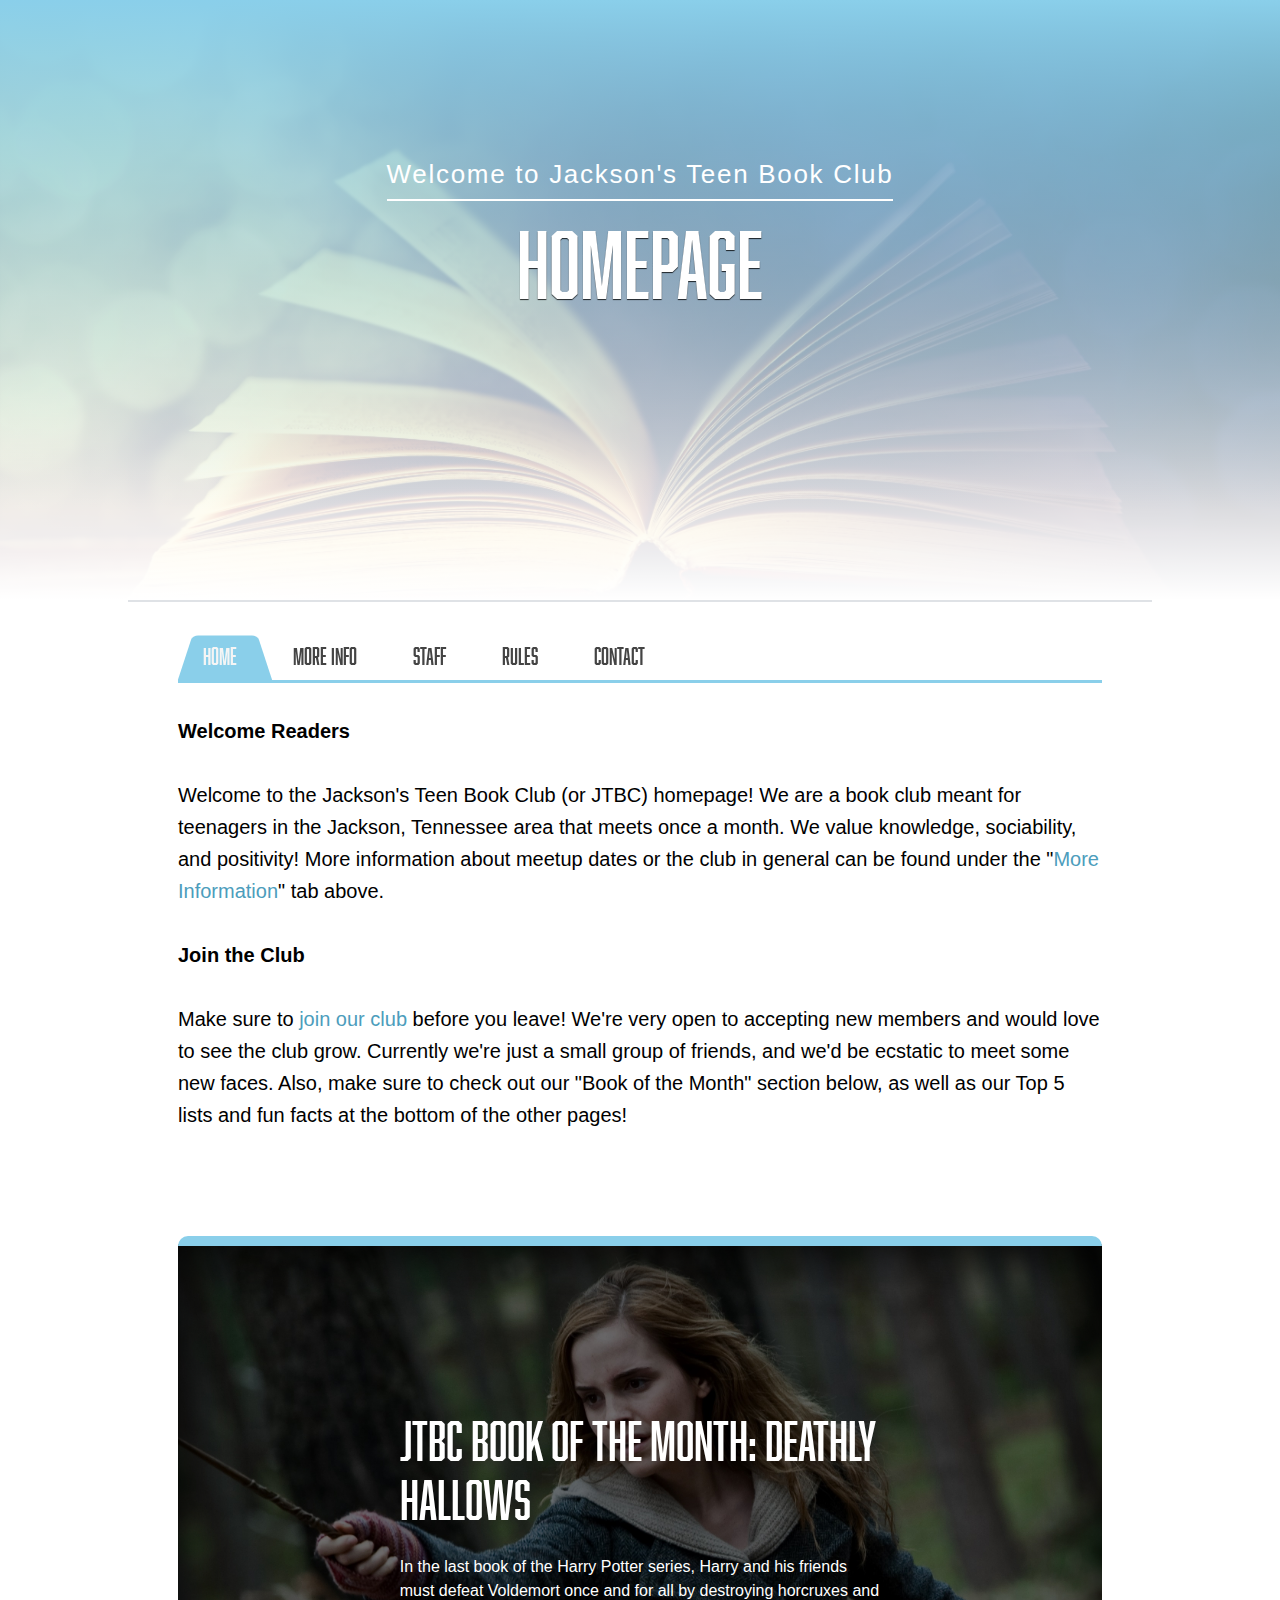
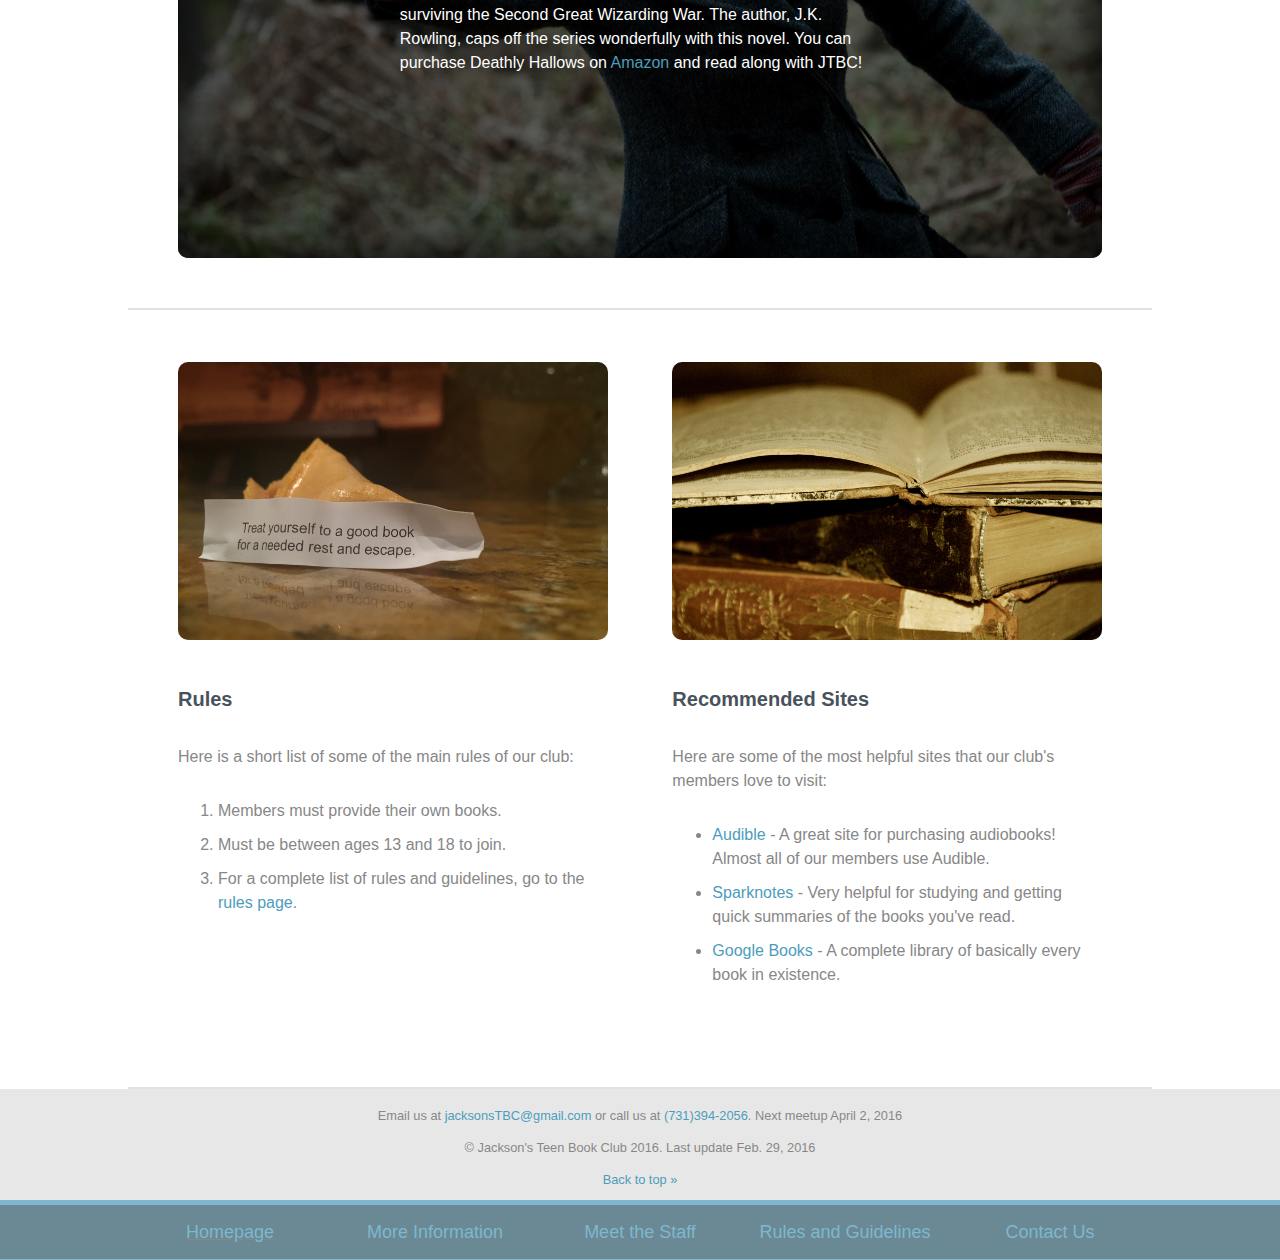
<file: Team Bread/index.html>
<!DOCTYPE html>
<html>
  <head>
    <title>JTBC | Home</title>
    <link rel="stylesheet" href="css/responsive.css">
    <link rel="icon" href="img/favicon.ico">
    <meta name="viewport" content="width=device-width">
  </head>
  <body> 
    <header id="top" class="main-header">
      <span class="title">Welcome to Jackson's Teen Book Club</span>
      <h1>Homepage</h1>
    </header>
    <div class="primary-content t-border">
      
      <div id='cssmenu'>
<ul>
   <li class='active' class="cssmenu"><a href="index.html">HOME</a></li>
   <li><a href="more.html">More Info</a></li>
   <li><a href="staff.html">Staff</a></li>
   <li><a href="rules.html">Rules</a></li>
   <li><a href="contact.html">Contact</a></li>
</ul>
</div>
  <p class="intro"><strong>Welcome Readers</strong></p>
		<p class="intro">
				Welcome to the Jackson's Teen Book Club (or JTBC) homepage! We are a book club meant for teenagers in the Jackson, Tennessee area that meets once a month. We value knowledge, sociability, and positivity! More information about meetup dates or the club in general can be found under the "<a href="more.html">More Information</a>" tab above.
			</p>
  <p class="intro"><strong>Join the Club</strong></p>
    <p class="intro">Make sure to <a href="contact.html">join our club</a> before you leave! We're very open to accepting new members and would love to see the club grow. Currently we're just a small group of friends, and we'd be ecstatic to meet some new faces. Also, make sure to check out our "Book of the Month" section below, as well as our Top 5 lists and fun facts at the bottom of the other pages!</p>
    
      <div class="month">
        <h2>JTBC Book of the Month: Deathly Hallows</h2>
        <p>
          In the last book of the Harry Potter series, Harry and his friends must defeat Voldemort once and for all by destroying horcruxes and surviving the Second Great Wizarding War. The author, J.K. Rowling, caps off the series wonderfully with this novel. You can purchase Deathly Hallows on <a href="http://www.amazon.com/Harry-Potter-Deathly-Hallows-Book/dp/0545139708/ref=sr_1_3?ie=UTF8&qid=1454974125&sr=8-3" target="_blank">Amazon</a> and read along with JTBC!
        </p>
      </div><!-- End .month -->
      
		</div><!-- End .primary-content -->

		<div class="secondary-content t-border group"> 
      <div class="sites">
        <img src="img/oldbooks.jpg" alt="Old Books">
        <h3>Recommended Sites</h3>
        <p>
          Here are some of the most helpful sites that our club's members love to visit:
        </p>
        <ul>
          <li><a href="http://www.audible.com" target="_blank">Audible</a> - A great site for purchasing audiobooks! Almost all of our members use Audible.</li>
          <li><a href="http://www.sparknotes.com" target="_blank">Sparknotes</a> - Very helpful for studying and getting quick summaries of the books you've read.</li>
          <li><a href="https://books.google.com/" target="_blank">Google Books</a> - A complete library of basically every book in existence.</li>
        </ul>		
      </div>
      
      <div class="list">
        <img src="img/fortune.JPG" alt="Fortune">
        <h3>Rules</h3>
        <p>
          Here is a short list of some of the main rules of our club:
        </p>
        <ol>
          <li>Members must provide their own books.</li>
          <li>Must be between ages 13 and 18 to join.</li>
          <li>For a complete list of rules and guidelines, go to the <a href="rules.html">rules page</a>.</li>
        </ol>
      </div>
		</div>
    <!-- End .secondary-content -->
    <footer class="main-footer">
      <p>Email us at <a href="mailto:jacksonsTBC@gmail.com">jacksonsTBC@gmail.com</a> or call us at <a href="tel:(731)394-2056">(731)394-2056</a>. Next meetup April 2, 2016</p>
      <p>&copy; Jackson's Teen Book Club 2016. Last update Feb. 29, 2016</p>
      <a href="#top">Back to top &raquo;</a>
		</footer>
    <div id="MenuContainer">
        <ul id="navigation">
          <li class="x navfooter"><a href="index.html" >Homepage</a></li>
          <li class="x"><a href="more.html" >More Information</a></li>
          <li class="x"><a href="staff.html" >Meet the Staff</a></li>
          <li class="x"><a href="rules.html" >Rules and Guidelines</a></li>
          <li class="x"><a href="contact.html" >Contact Us</a></li>
        </ul>
    </div> 
      </body>
</html>
</file>
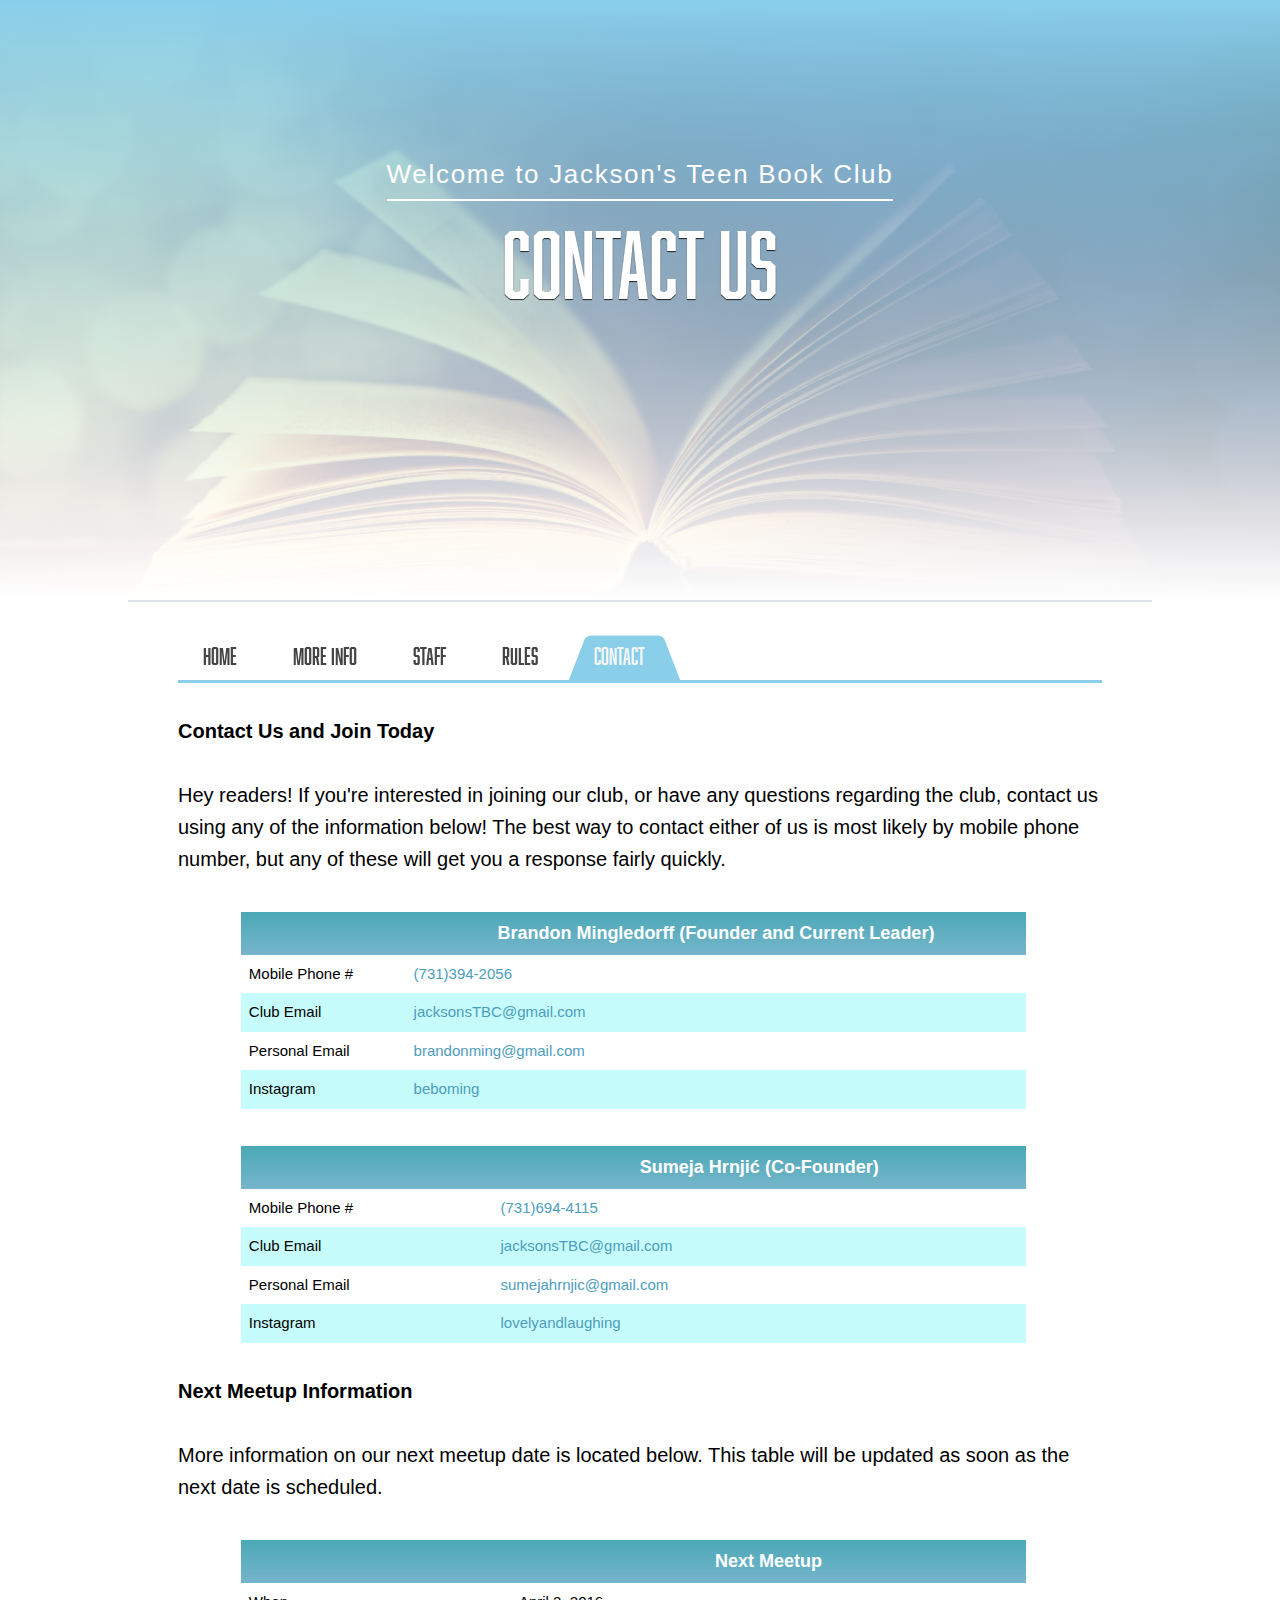
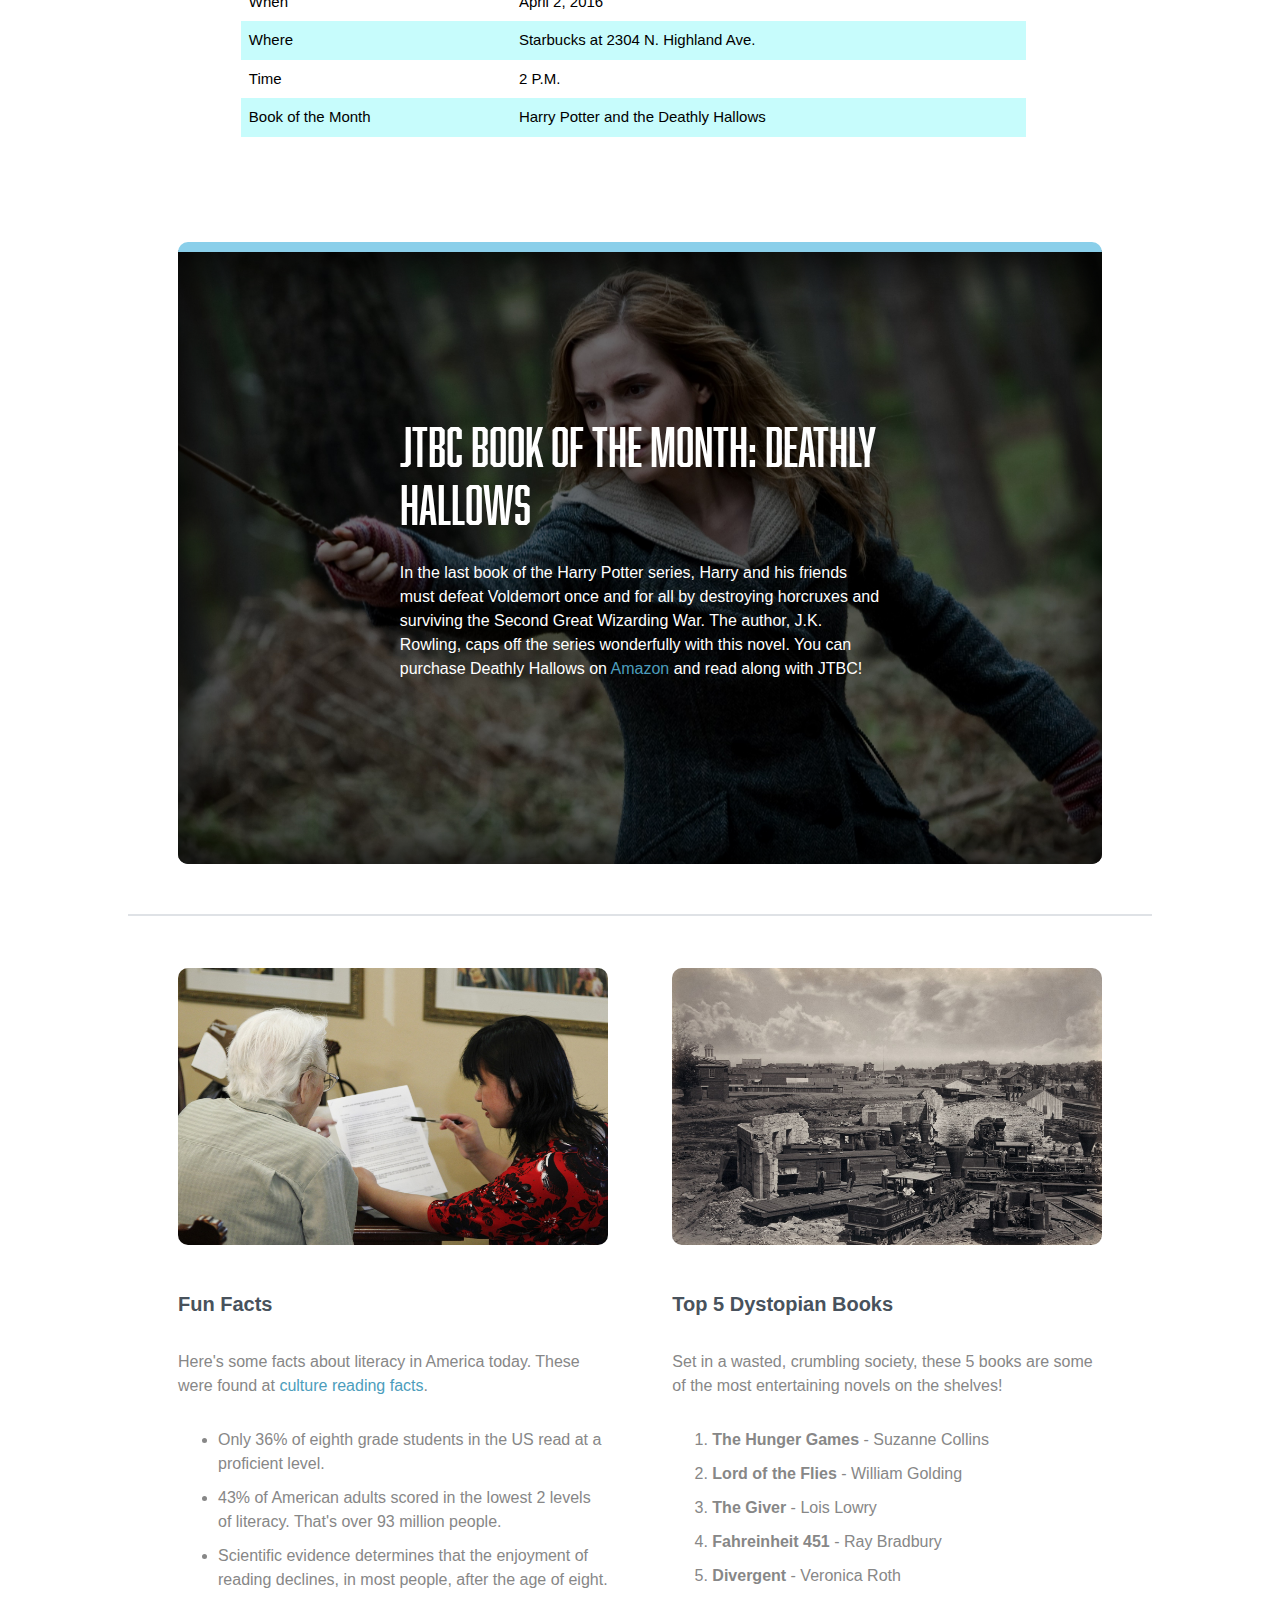
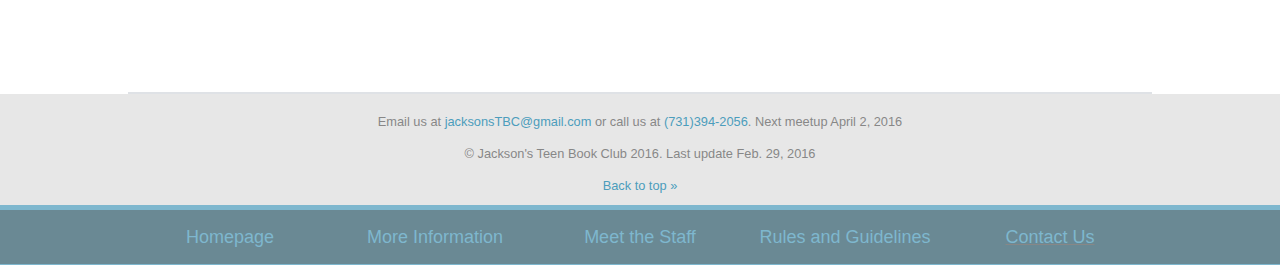
<file: Team Bread/contact.html>
<!DOCTYPE html>
<html>
  <head>
    <title>JTBC | Contact Us</title>
    <link rel="stylesheet" href="css/responsive.css">
    <link rel="icon" href="img/favicon.ico">
    <meta name="viewport" content="width=device-width">
  </head>
  <body> 
    <header id="top" class="main-header">
      <span class="title">Welcome to Jackson's Teen Book Club</span>
      <h1>Contact Us</h1>
    </header>
    <div class="primary-content t-border">
      
      <div id='cssmenu'>
<ul>
   <li><a href="index.html">Home</a></li>
   <li><a href="more.html">More Info</a></li>
   <li><a href="staff.html">Staff</a></li>
   <li><a href="rules.html">Rules</a></li>
   <li class='active'><a href="contact.html">Contact</a></li>
</ul>
</div>
  <p class="intro"><strong>Contact Us and Join Today</strong></p>      
    <p class="intro">
			Hey readers! If you're interested in joining our club, or have any questions regarding the club, contact us using any of the information below! The best way to contact either of us is most likely by mobile phone number, but any of these will get you a response fairly quickly.
		</p>
      <div class="table" >
                <table >
                    <tr>
                        <td>
                          
                        </td>
                        <td >
                            Brandon Mingledorff (Founder and Current Leader)
                        </td>
                    </tr>
                    <tr>
                        <td >
                            Mobile Phone #
                        </td>
                        <td>
                            <a href="tel:(731)394-2056">(731)394-2056</a>
                        </td>
                    </tr>
                    <tr>
                        <td >
                            Club Email
                        </td>
                        <td>
                           <a href="mailto:jacksonsTBC@gmail.com">jacksonsTBC@gmail.com</a>
                        </td>
                    </tr>
                    <tr>
                        <td>
                            Personal Email
                        </td>
                        <td>
                            <a href="mailto:brandonming@gmail.com">brandonming@gmail.com</a>
                        </td>
                    </tr>
                    <tr>
                        <td>
                            Instagram
                        </td>
                        <td>
                            <a href="https://www.instagram.com/beboming/" target="_blank">beboming</a>
                        </td>
                    </tr>
                </table>
        </div>
        
        <div class="table">
        <table>
                    <tr>
                        <td>
                          
                        </td>
                        <td>
                            Sumeja Hrnji&#263; (Co-Founder)
                        </td>
                    </tr>
                    <tr>
                        <td >
                            Mobile Phone #
                        </td>
                        <td>
                            <a href="tel:(731)694-4115">(731)694-4115</a>
                        </td>
                    </tr>
                    <tr>
                        <td >
                            Club Email
                        </td>
                        <td>
                           <a href="mailto:jacksonsTBC@gmail.com">jacksonsTBC@gmail.com</a>
                        </td>
                    </tr>
                    <tr>
                        <td >
                            Personal Email
                        </td>
                        <td>
                            <a href="mailto:sumejahrnjic@gmail.com">sumejahrnjic@gmail.com</a>
                        </td>
                    </tr>
                    <tr>
                        <td >
                            Instagram
                        </td>
                        <td>
                            <a href="https://www.instagram.com/lovelyandlaughing/" target="_blank">lovelyandlaughing</a>
                        </td>
                    </tr>
                </table>
        
        
        
            </div>
   <p class="intro"><strong>Next Meetup Information</strong></p>     
      <p class="intro">More information on our next meetup date is located below. This table will be updated as soon as the next date is scheduled.</p>
      <div class="table" >
                <table >
                    <tr>
                        <td>
                          
                        </td>
                        <td >
                            Next Meetup
                        </td>
                    </tr>
                    <tr>
                        <td >
                            When
                        </td>
                        <td>
                            April 2, 2016
                        </td>
                    </tr>
                    <tr>
                        <td >
                            Where
                        </td>
                        <td>
                           Starbucks at 2304 N. Highland Ave.
                        </td>
                    </tr>
                    <tr>
                        <td >
                            Time
                        </td>
                        <td>
                            2 P.M.
                        </td>
                    </tr>
                    <tr>
                        <td >
                            Book of the Month
                        </td>
                        <td>
                            Harry Potter and the Deathly Hallows
                        </td>
                    </tr>
                </table>
        </div>
     
    <div class="month">
        <h2>JTBC Book of the Month: Deathly Hallows</h2>
        <p>
          In the last book of the Harry Potter series, Harry and his friends must defeat Voldemort once and for all by destroying horcruxes and surviving the Second Great Wizarding War. The author, J.K. Rowling, caps off the series wonderfully with this novel. You can purchase Deathly Hallows on <a href="http://www.amazon.com/Harry-Potter-Deathly-Hallows-Book/dp/0545139708/ref=sr_1_3?ie=UTF8&qid=1454974125&sr=8-3" target="_blank">Amazon</a> and read along with JTBC!
        </p>
      </div><!-- End .month -->
      
		</div><!-- End .primary-content -->

		<div class="secondary-content t-border group"> 
      <div class="sites">
        <img src="img/ruins.jpg" alt="Dystopia">
        <h3>Top 5 Dystopian Books</h3>
        <p>
          Set in a wasted, crumbling society, these 5 books are some of the most entertaining novels on the shelves!
        </p>
        <ol>
          <li><strong>The Hunger Games</strong> - Suzanne Collins</li>
          <li><strong>Lord of the Flies</strong> - William Golding</li>
          <li><strong>The Giver</strong> - Lois Lowry</li>
          <li><strong>Fahreinheit 451</strong> - Ray Bradbury</li>
          <li><strong>Divergent</strong> - Veronica Roth</li>
        </ol>		
      </div>
      
      <div class="list">
        <img src="img/reading.jpg" alt="Adults Reading">
        <h3>Fun Facts</h3>
        <p>
          Here's some facts about literacy in America today. These were found at <a href="http://diply.com/different-solutions/culture-reading-facts/140590/" target="_blank">culture reading facts</a>.
        </p>
        <ul>
          <li>Only 36% of eighth grade students in the US read at a proficient level.</li>
          <li>43% of American adults scored in the lowest 2 levels of literacy. That's over 93 million people.</li>
          <li>Scientific evidence determines that the enjoyment of reading declines, in most people, after the age of eight.</li>
        </ul>
      </div>
		</div>
		
    <!-- End .secondary-content -->
    <footer class="main-footer">
      <p>Email us at <a href="mailto:jacksonsTBC@gmail.com">jacksonsTBC@gmail.com</a> or call us at <a href="tel:(731)394-2056">(731)394-2056</a>. Next meetup April 2, 2016</p>
      <p>&copy; Jackson's Teen Book Club 2016. Last update Feb. 29, 2016</p>
      <a href="#top">Back to top &raquo;</a>
		</footer>
    <div id="MenuContainer">
        <ul id="navigation">
          <li class="x"><a href="index.html" >Homepage</a></li>
          <li class="x"><a href="more.html" >More Information</a></li>
          <li class="x"><a href="staff.html" >Meet the Staff</a></li>
          <li class="x"><a href="rules.html" >Rules and Guidelines</a></li>
          <li class="x navfooter"><a href="contact.html" >Contact Us</a></li>
        </ul>
    </div> 
      </body>
</html>
</file>
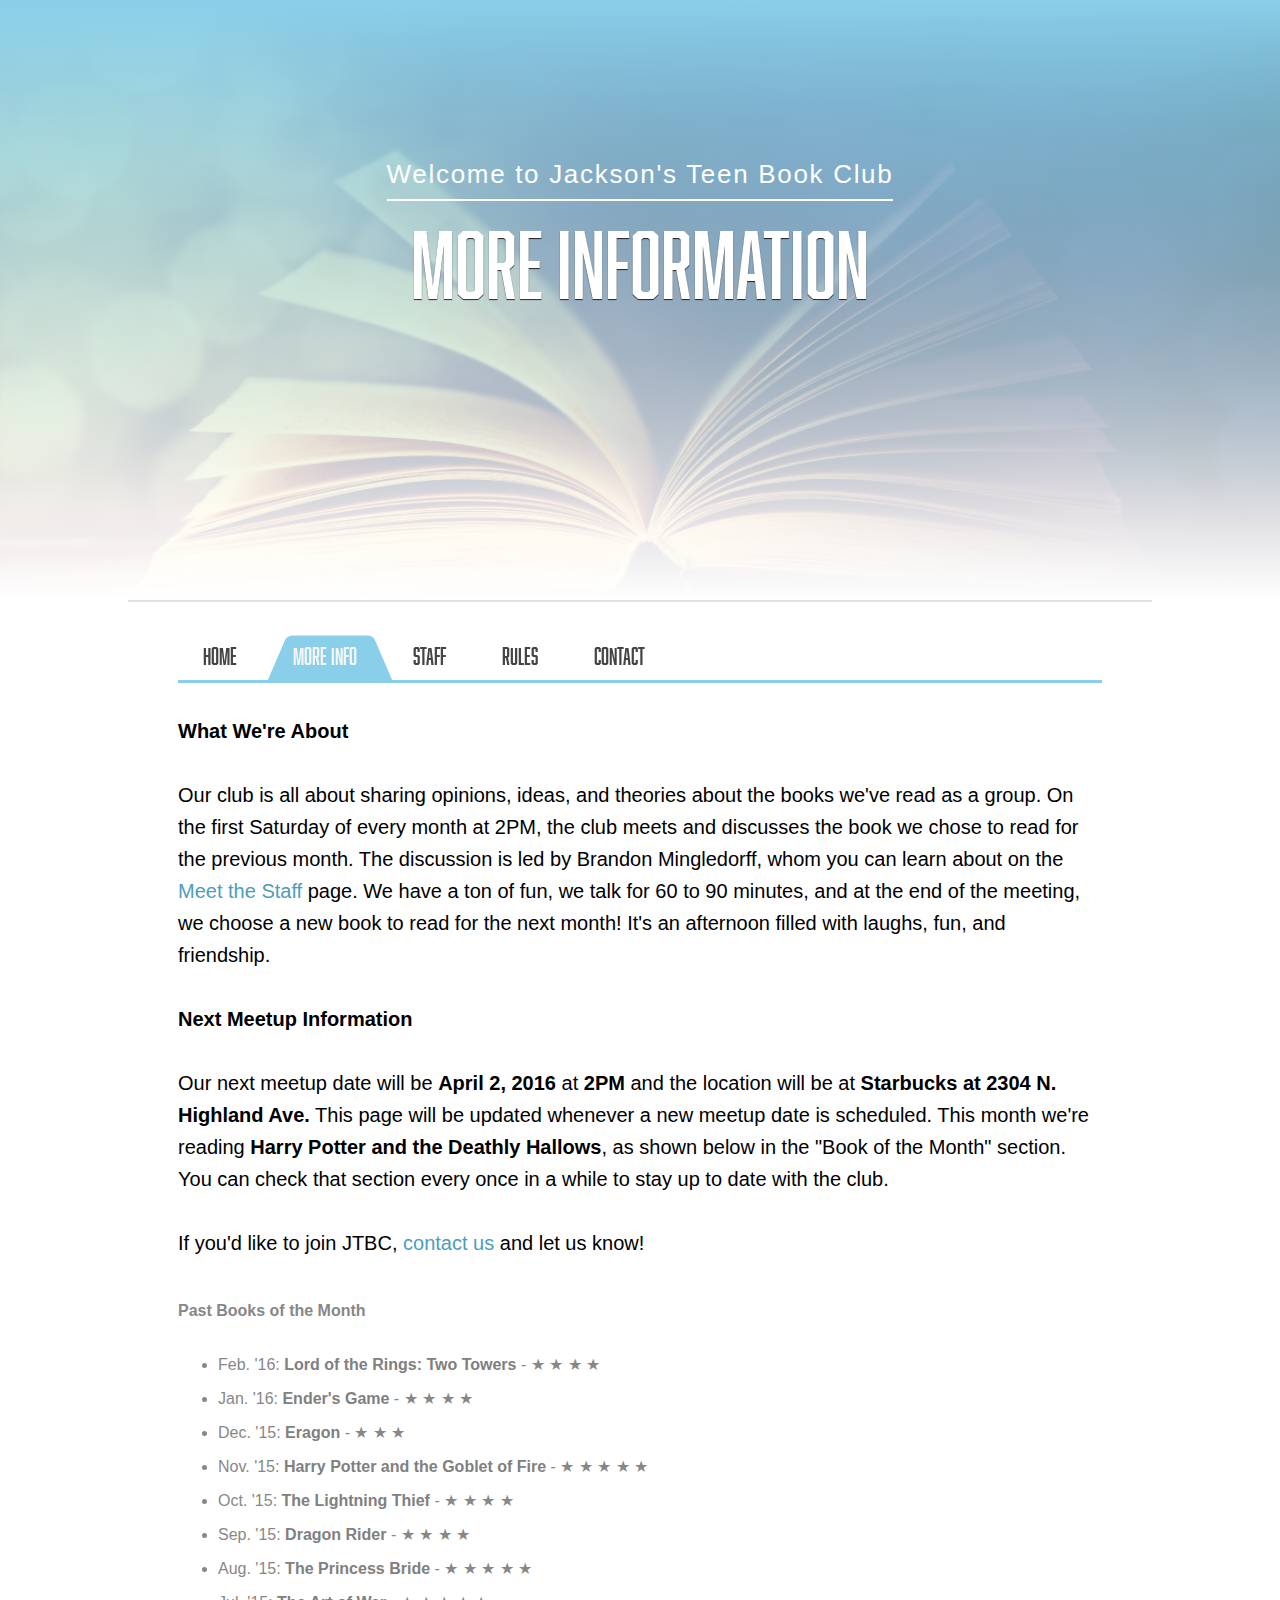
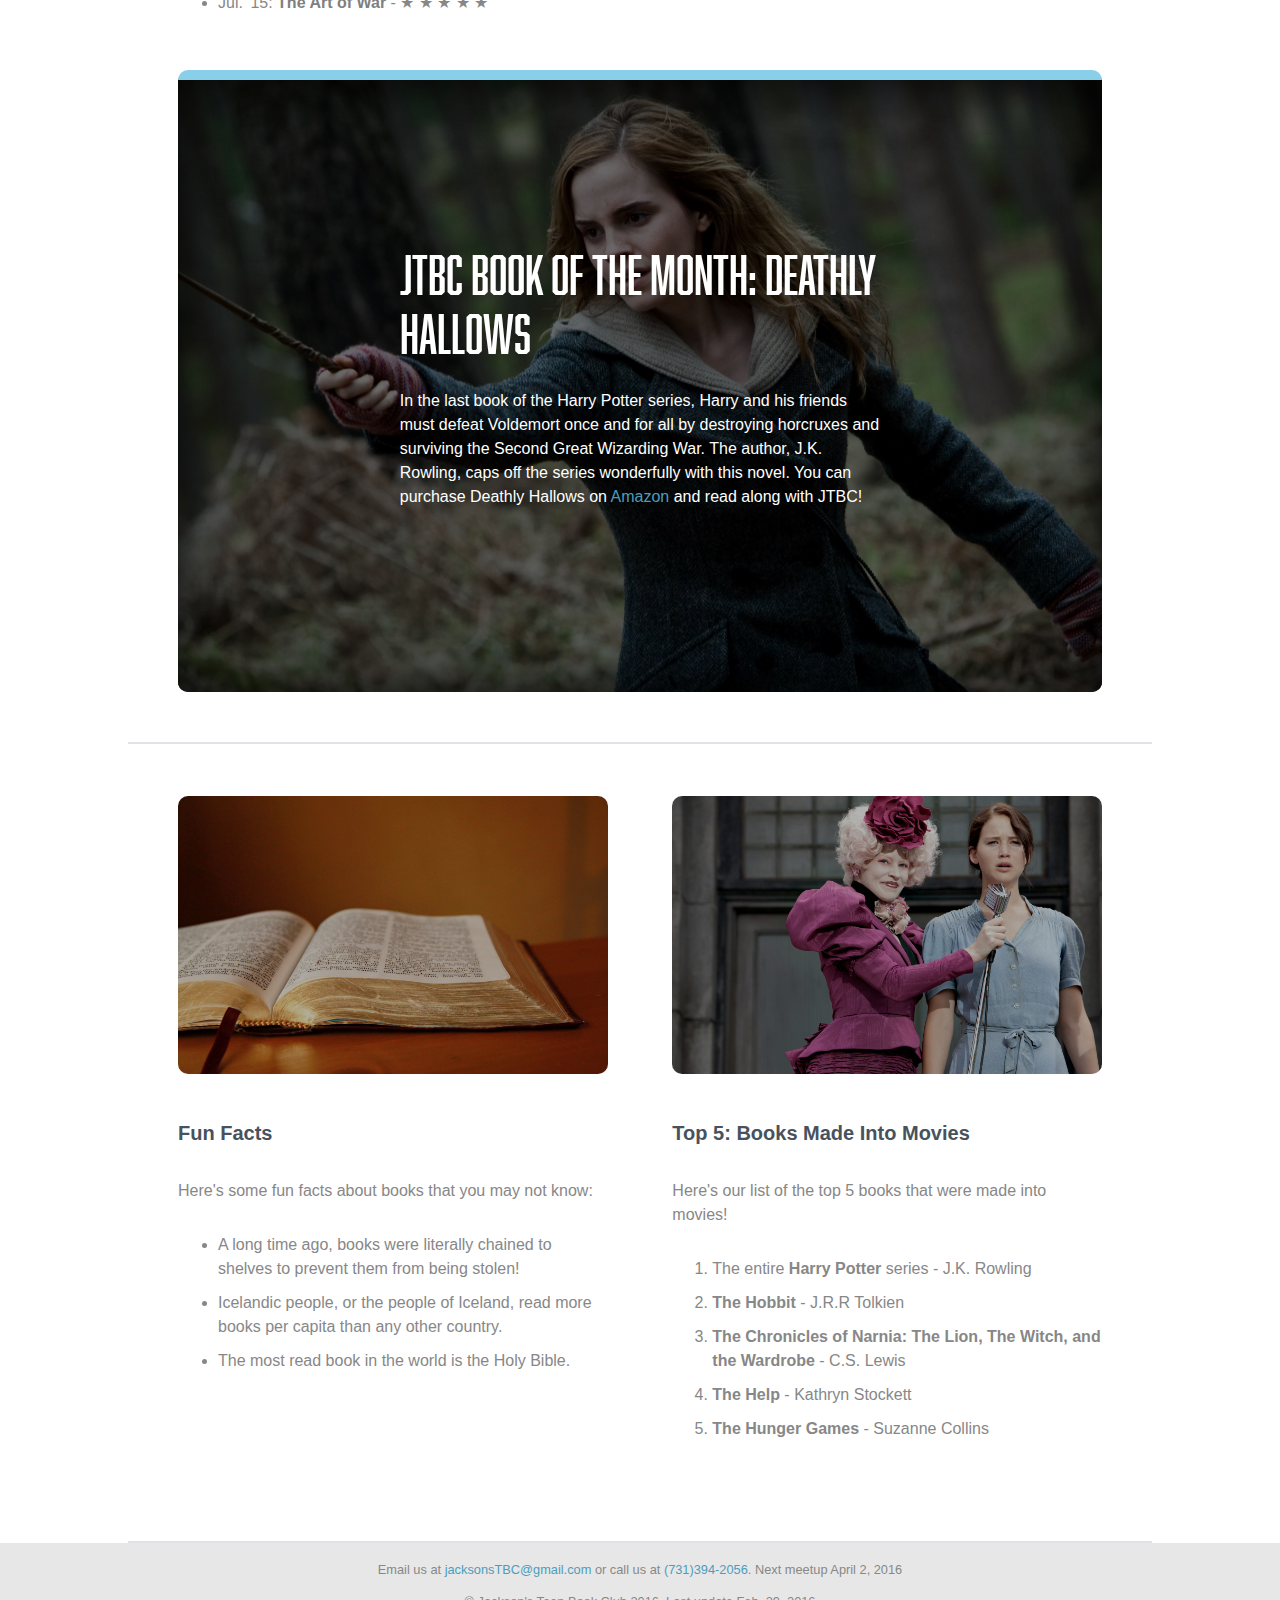
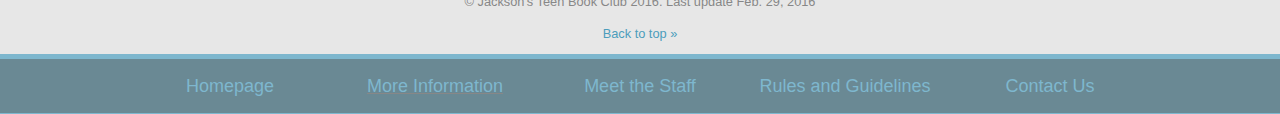
<file: Team Bread/more.html>
<!DOCTYPE html>
<html>
  <head>
    <title>JTBC | More Info</title>
    <link rel="stylesheet" href="css/responsive.css">
    <link rel="icon" href="img/favicon.ico">
    <meta name="viewport" content="width=device-width"> 
  </head>
  <body> 
    <header id="top" class="main-header">
      <span class="title">Welcome to Jackson's Teen Book Club</span>
      <h1>More Information</h1>
    </header>
    <div class="primary-content t-border">
      
      <div id='cssmenu'>
<ul>
   <li><a href="index.html">HOME</a></li>
   <li class='active'><a href="more.html">More Info</a></li>
   <li><a href="staff.html">Staff</a></li>
   <li><a href="rules.html">Rules</a></li>
   <li><a href="contact.html">Contact</a></li>
</ul>
</div>
    <p class="intro"><strong>What We're About</strong></p>
			<p class="intro">
				Our club is all about sharing opinions, ideas, and theories about the books we've read as a group. On the first Saturday of every month at 2PM, the club meets and discusses the book we chose to read for the previous month. The discussion is led by Brandon Mingledorff, whom you can learn about on the <a href="staff.html">Meet the Staff</a> page. We have a ton of fun, we talk for 60 to 90 minutes, and at the end of the meeting, we choose a new book to read for the next month! It's an afternoon filled with laughs, fun, and friendship.</p>
      <p class="intro"><strong>Next Meetup Information</strong></p>
        <p class="intro">Our next meetup date will be <strong>April 2, 2016</strong> at <strong>2PM</strong> and the location will be at <strong>Starbucks at 2304 N. Highland Ave.</strong> This page will be updated whenever a new meetup date is scheduled. This month we're reading <strong>Harry Potter and the Deathly Hallows</strong>, as shown below in the "Book of the Month" section. You can check that section every once in a while to stay up to date with the club.   
			</p>
      <p class="intro">If you'd like to join JTBC, <a href="contact.html">contact us</a> and let us know!</p>
      <h4 class="pasth">
      Past Books of the Month
      </h4>
      <ul class="past">
        <li class="a">Feb. '16: <a href="https://www.google.com/url?sa=t&rct=j&q=&esrc=s&source=web&cd=1&cad=rja&uact=8&ved=0ahUKEwj-7M6D_KTLAhUBYSYKHWVxDMAQFggcMAA&url=http%3A%2F%2Fwww.amazon.com%2FThe-Towers-Lord-Rings-Part%2Fdp%2F0345339711&usg=AFQjCNFCxBuKjiwh0HMkIQyFC5rzRuWJ7w&bvm=bv.115339255,d.cWw" target="_blank"><strong>Lord of the Rings: Two Towers</strong></a> - &#9733; &#9733; &#9733; &#9733;</li>
        <li class="b">Jan. '16: <a href="https://www.google.com/url?sa=t&rct=j&q=&esrc=s&source=web&cd=1&cad=rja&uact=8&ved=0ahUKEwips5nr_KTLAhUE1CYKHR--A6QQFggfMAA&url=http%3A%2F%2Fwww.amazon.com%2FEnders-Game-The-Ender-Quintet%2Fdp%2F0812550706&usg=AFQjCNGOIIxKq9hGtYi485E1vf2PFlohVg" target="_blank"><strong>Ender's Game</strong></a> - &#9733; &#9733; &#9733; &#9733;</li>
        <li class="c">Dec. '15: <a href="https://www.google.com/url?sa=t&rct=j&q=&esrc=s&source=web&cd=1&cad=rja&uact=8&ved=0ahUKEwi37PeD_aTLAhVISCYKHXSpBKwQFggkMAA&url=http%3A%2F%2Fwww.amazon.com%2FEragon-Inheritance-Book-Christopher-Paolini%2Fdp%2F0375826696&usg=AFQjCNFL-yhI57hLneBMRP88pZB0r29mVQ&bvm=bv.115339255,d.eWE" target="_blank"><strong>Eragon</strong></a> - &#9733; &#9733; &#9733;</li>
        <li class="d">Nov. '15: <a href="https://www.google.com/url?sa=t&rct=j&q=&esrc=s&source=web&cd=1&cad=rja&uact=8&ved=0ahUKEwiS6vCb_aTLAhWHbSYKHUGVDuYQFggcMAA&url=http%3A%2F%2Fwww.amazon.com%2FHarry-Potter-And-Goblet-Fire%2Fdp%2F0439139600&usg=AFQjCNHHNkBSYc4W2wsrhe8gB7UFyDac4g&bvm=bv.115339255,d.eWE" target="_blank"><strong>Harry Potter and the Goblet of Fire</strong></a> - &#9733; &#9733; &#9733; &#9733; &#9733;</li>
        <li class="e">Oct. '15: <a href="https://www.google.com/url?sa=t&rct=j&q=&esrc=s&source=web&cd=1&cad=rja&uact=8&ved=0ahUKEwjxo4Ov_aTLAhUE2SYKHWYzABsQFggcMAA&url=http%3A%2F%2Fwww.amazon.com%2FLightning-Thief-Percy-Jackson-Olympians%2Fdp%2F0786838655&usg=AFQjCNGTKZAif7jDDmazqCsU4L0eXutQFg&bvm=bv.115339255,d.eWE" target="_blank"><strong>The Lightning Thief</strong></a> - &#9733; &#9733; &#9733; &#9733;</li>
        <li class="f">Sep. '15: <a href="https://www.google.com/url?sa=t&rct=j&q=&esrc=s&source=web&cd=1&cad=rja&uact=8&ved=0ahUKEwjktLPJ_aTLAhVIPiYKHSP7BssQFggcMAA&url=http%3A%2F%2Fwww.amazon.com%2FDragon-Rider-Cornelia-Funke%2Fdp%2F0545316480&usg=AFQjCNFoSRdOr1BLyjgZ4BCpHPQX2wpuhg&bvm=bv.115339255,d.eWE" target="_blank"><strong>Dragon Rider</strong></a> - &#9733; &#9733; &#9733; &#9733;</li>
        <li class="g">Aug. '15: <a href="https://www.google.com/url?sa=t&rct=j&q=&esrc=s&source=web&cd=1&cad=rja&uact=8&ved=0ahUKEwiN86fj_aTLAhVBOSYKHWnNDecQFggxMAA&url=http%3A%2F%2Fwww.amazon.com%2FThe-Princess-Bride-Morgensterns-Adventure%2Fdp%2F0156035219&usg=AFQjCNGo2UiqZAq3honMWvvnRrhMbSJVHA&bvm=bv.115339255,d.eWE" target="_blank"><strong>The Princess Bride</strong></a> - &#9733; &#9733; &#9733; &#9733; &#9733;</li>
        <li class="h">Jul. '15: <a href="https://www.google.com/url?sa=t&rct=j&q=&esrc=s&source=web&cd=1&cad=rja&uact=8&sqi=2&ved=0ahUKEwjlxZj0_aTLAhWE7iYKHZD0AHgQFggcMAA&url=http%3A%2F%2Fwww.amazon.com%2FThe-Art-War-Sun-Tzu%2Fdp%2F160459893X&usg=AFQjCNFDY2Qu9yW0VgOzV6ZZOzRsvm6P7Q&bvm=bv.115339255,d.eWE" target="_blank"><strong>The Art of War</strong></a> - &#9733; &#9733; &#9733; &#9733; &#9733;</li>
      </ul>      
      <div class="month">
        <h2>JTBC Book of the Month: Deathly Hallows</h2>
        <p>
          In the last book of the Harry Potter series, Harry and his friends must defeat Voldemort once and for all by destroying horcruxes and surviving the Second Great Wizarding War. The author, J.K. Rowling, caps off the series wonderfully with this novel. You can purchase Deathly Hallows on <a href="http://www.amazon.com/Harry-Potter-Deathly-Hallows-Book/dp/0545139708/ref=sr_1_3?ie=UTF8&qid=1454974125&sr=8-3" target="_blank">Amazon</a> and read along with JTBC!
        </p>
      </div><!-- End .month -->
      
		</div><!-- End .primary-content -->

		<div class="secondary-content t-border group"> 
      <div class="sites">
        <img src="img/hungergames.jpg" alt="Hunger Games">
        <h3>Top 5: Books Made Into Movies</h3>
        <p>
         Here's our list of the top 5 books that were made into movies!
        </p>
        <ol>
          <li>The entire <strong>Harry Potter</strong> series - J.K. Rowling</li>
          <li><strong>The Hobbit</strong> - J.R.R Tolkien</li>
          <li><strong>The Chronicles of Narnia: The Lion, The Witch, and the Wardrobe</strong> - C.S. Lewis</li>
          <li><strong>The Help</strong> - Kathryn Stockett</li>
          <li><strong>The Hunger Games</strong> - Suzanne Collins</li>
        </ol>		
      </div>
      
      <div class="list">
        <img src="img/bible.jpg" alt="Fortune">
        <h3>Fun Facts</h3>
        <p>
          Here's some fun facts about books that you may not know:
        </p>
        <ul>
          <li>A long time ago, books were literally chained to shelves to prevent them from being stolen!</li>
          <li>Icelandic people, or the people of Iceland, read more books per capita than any other country.</li>
          <li>The most read book in the world is the Holy Bible.</li>
        </ul>
      </div>
		</div>
    <!-- End .secondary-content -->
    <footer class="main-footer">
      <p>Email us at <a href="mailto:jacksonsTBC@gmail.com">jacksonsTBC@gmail.com</a> or call us at <a href="tel:(731)394-2056">(731)394-2056</a>. Next meetup April 2, 2016</p>
      <p>&copy; Jackson's Teen Book Club 2016. Last update Feb. 29, 2016</p>
      <a href="#top">Back to top &raquo;</a>
		</footer>
    <div id="MenuContainer">
        <ul id="navigation">
          <li class="x"><a href="index.html" >Homepage</a></li>
          <li class="x navfooter"><a href="more.html" >More Information</a></li>
          <li class="x"><a href="staff.html" >Meet the Staff</a></li>
          <li class="x"><a href="rules.html" >Rules and Guidelines</a></li>
          <li class="x"><a href="contact.html" >Contact Us</a></li>
        </ul>
    </div> 
      </body>
</html>
</file>
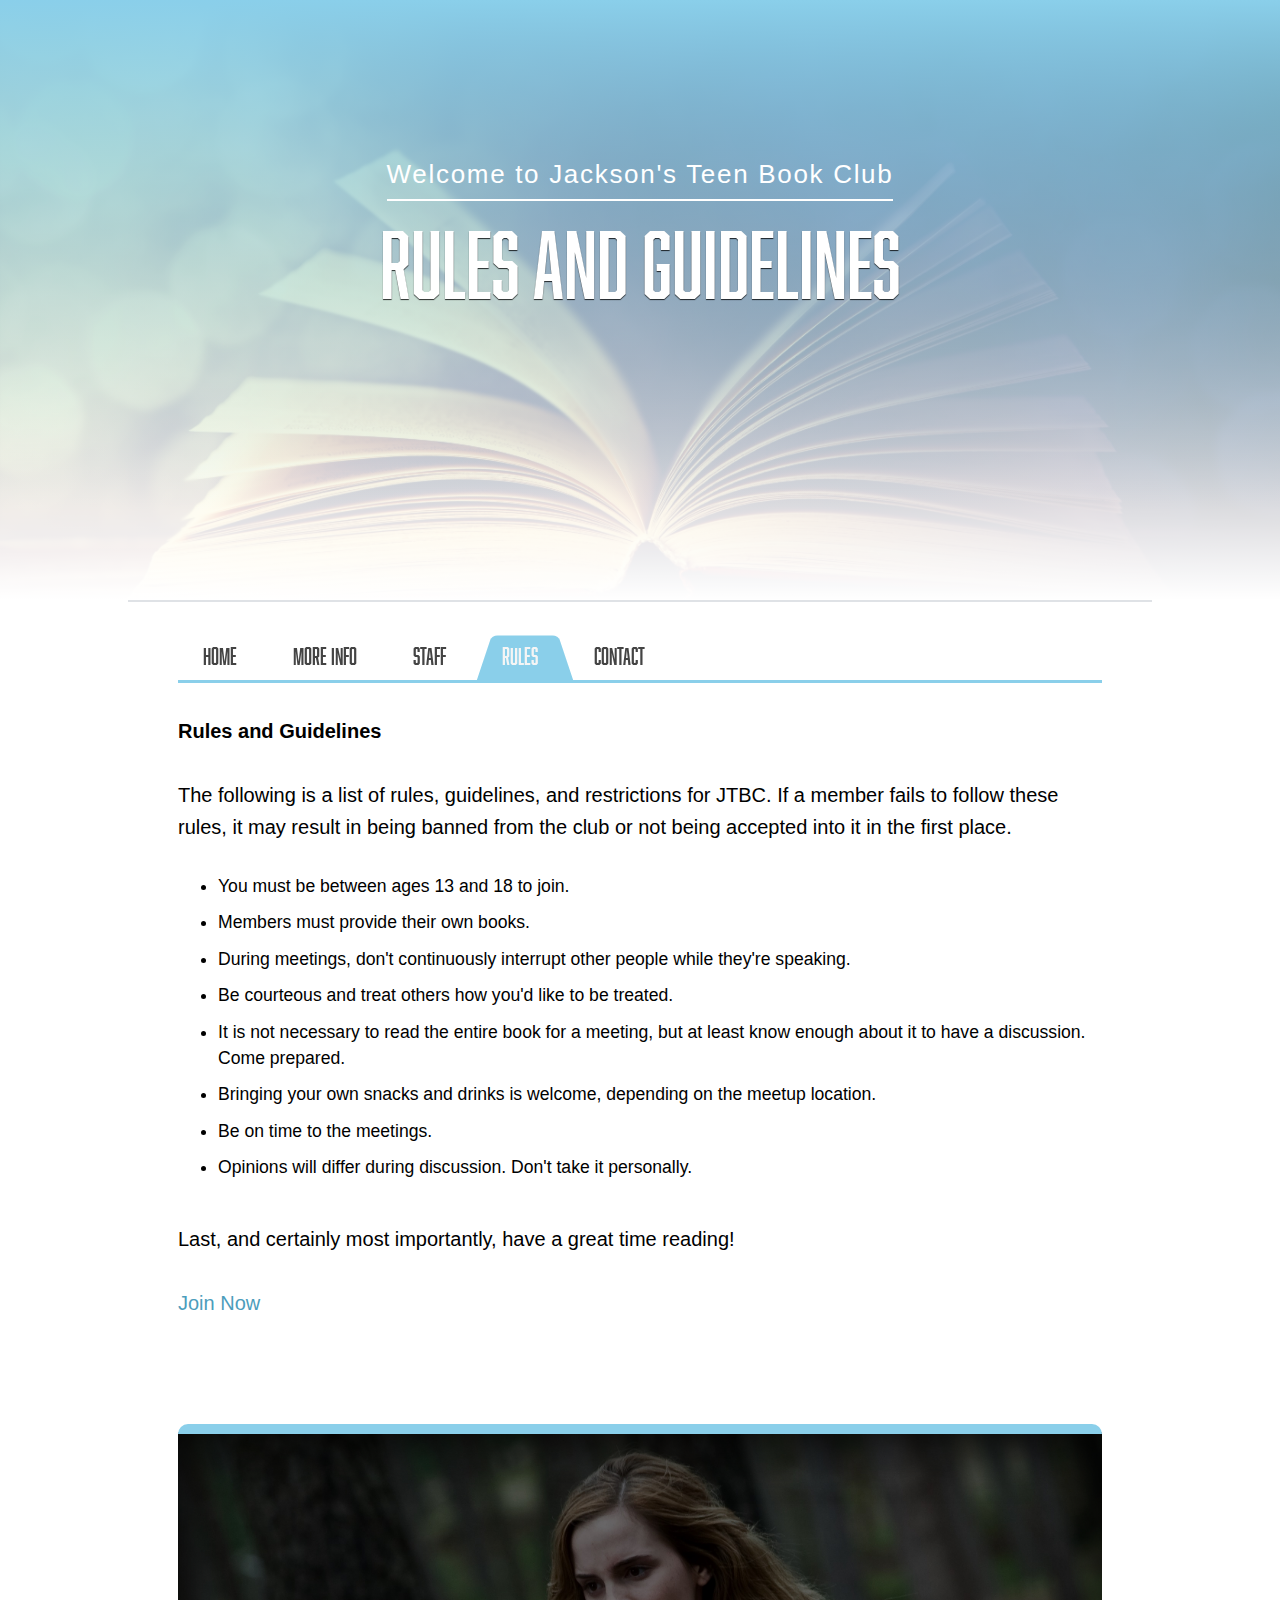
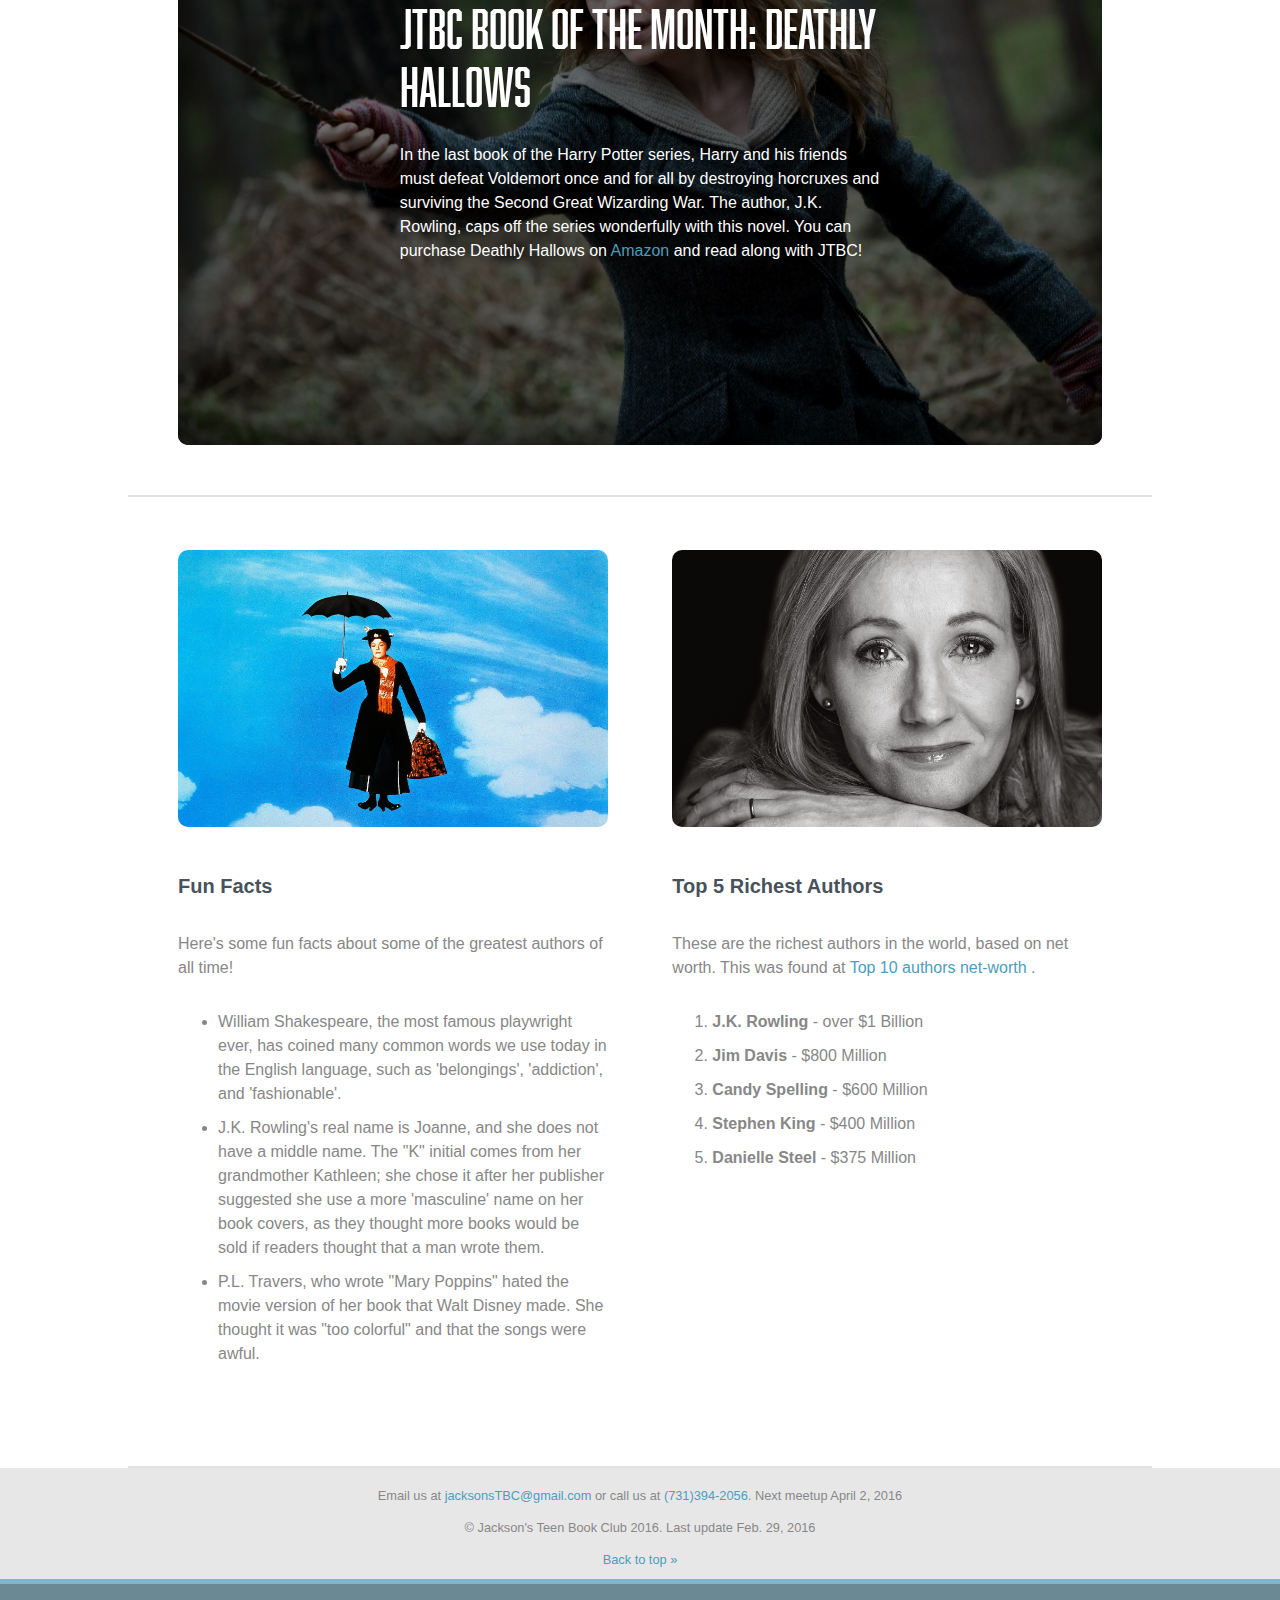
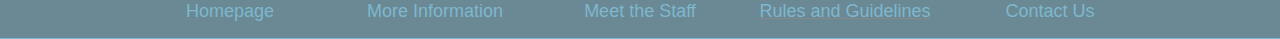
<file: Team Bread/rules.html>
<!DOCTYPE html>
<html>
  <head>
    <title>JTBC | Rules</title>
    <link rel="stylesheet" href="css/responsive.css">
    <link rel="icon" href="img/favicon.ico">
    <meta name="viewport" content="width=device-width">
  </head>
  <body> 
    <header id="top" class="main-header">
      <span class="title">Welcome to Jackson's Teen Book Club</span>
      <h1>Rules and Guidelines</h1>
    </header>
    <div class="primary-content t-border">
      
      <div id='cssmenu'>
<ul>
   <li><a href="index.html">Home</a></li>
   <li><a href="more.html">More Info</a></li>
   <li><a href="staff.html">Staff</a></li>
   <li class='active'><a href="rules.html">Rules</a></li>
   <li><a href="contact.html">Contact</a></li>
</ul>
</div>
    
		<p class="intro"><strong>Rules and Guidelines</strong></p>  
			<p class="intro">
				The following is a list of rules, guidelines, and restrictions for JTBC. If a member fails to follow these rules, it may result in being banned from the club or not being accepted into it in the first place.
			</p>  
      <ul class="rules">
        <li>You must be between ages 13 and 18 to join.</li>
        <li>Members must provide their own books.</li>
        <li>During meetings, don't continuously interrupt other people while they're speaking.</li>
        <li>Be courteous and treat others how you'd like to be treated.</li>
        <li>It is not necessary to read the entire book for a meeting, but at least know enough about it to have a discussion. Come prepared.</li>
        <li>Bringing your own snacks and drinks is welcome, depending on the meetup location.</li>
        <li>Be on time to the meetings.</li>
        <li>Opinions will differ during discussion. Don't take it personally.</li>
      </ul>
     <p class="intro">Last, and certainly most importantly, have a great time reading!</p>
     <p class="intro"><a href="contact.html">Join Now</a></p>
      
      <div class="month">
        <h2>JTBC Book of the Month: Deathly Hallows</h2>
        <p>
          In the last book of the Harry Potter series, Harry and his friends must defeat Voldemort once and for all by destroying horcruxes and surviving the Second Great Wizarding War. The author, J.K. Rowling, caps off the series wonderfully with this novel. You can purchase Deathly Hallows on <a href="http://www.amazon.com/Harry-Potter-Deathly-Hallows-Book/dp/0545139708/ref=sr_1_3?ie=UTF8&qid=1454974125&sr=8-3" target="_blank">Amazon</a> and read along with JTBC!
        </p>
      </div><!-- End .month -->
      
		</div><!-- End .primary-content -->

		<div class="secondary-content t-border group"> 
      <div class="sites">
        <img src="img/rowling.jpg" alt="JK Rowling">
        <h3>Top 5 Richest Authors</h3>
        <p>
          These are the richest authors in the world, based on net worth. This was found at <a href="http://successstory.com/lists/top-10-authors-net-worth" target="_blank">Top 10 authors net-worth</a>
        .</p>
        <ol>
          <li><strong>J.K. Rowling</strong> - over $1 Billion</li>
          <li><strong>Jim Davis</strong> - $800 Million</li>
          <li><strong>Candy Spelling</strong> - $600 Million</li>
          <li><strong>Stephen King</strong> - $400 Million</li>
          <li><strong>Danielle Steel</strong> - $375 Million</li>
        </ol>		
      </div>
      
      <div class="list">
        <img src="img/mary.jpg" alt="Mary Poppins">
        <h3>Fun Facts</h3>
        <p>
          Here's some fun facts about some of the greatest authors of all time!
        </p>
        <ul>
          <li>William Shakespeare, the most famous playwright ever, has coined many common words we use today in the English language, such as 'belongings', 'addiction', and 'fashionable'.</li>
          <li>J.K. Rowling's real name is Joanne, and she does not have a middle name. The "K" initial comes from her grandmother Kathleen; she chose it after her publisher suggested she use a more 'masculine' name on her book covers, as they thought more books would be sold if readers thought that a man wrote them.</li>
          <li>P.L. Travers, who wrote "Mary Poppins" hated the movie version of her book that Walt Disney made. She thought it was "too colorful" and that the songs were awful.</li>
        </ul>
      </div>
		</div>
    <!-- End .secondary-content -->
    <footer class="main-footer">
      <p>Email us at <a href="mailto:jacksonsTBC@gmail.com">jacksonsTBC@gmail.com</a> or call us at <a href="tel:(731)394-2056">(731)394-2056</a>. Next meetup April 2, 2016</p>
      <p>&copy; Jackson's Teen Book Club 2016. Last update Feb. 29, 2016</p>
      <a href="#top">Back to top &raquo;</a>
		</footer>
    <div id="MenuContainer">
        <ul id="navigation">
          <li class="x"><a href="index.html" >Homepage</a></li>
          <li class="x"><a href="more.html" >More Information</a></li>
          <li class="x"><a href="staff.html" >Meet the Staff</a></li>
          <li class="x navfooter"><a href="rules.html" >Rules and Guidelines</a></li>
          <li class="x"><a href="contact.html" >Contact Us</a></li>
        </ul>
    </div> 
      </body>
</html>
</file>
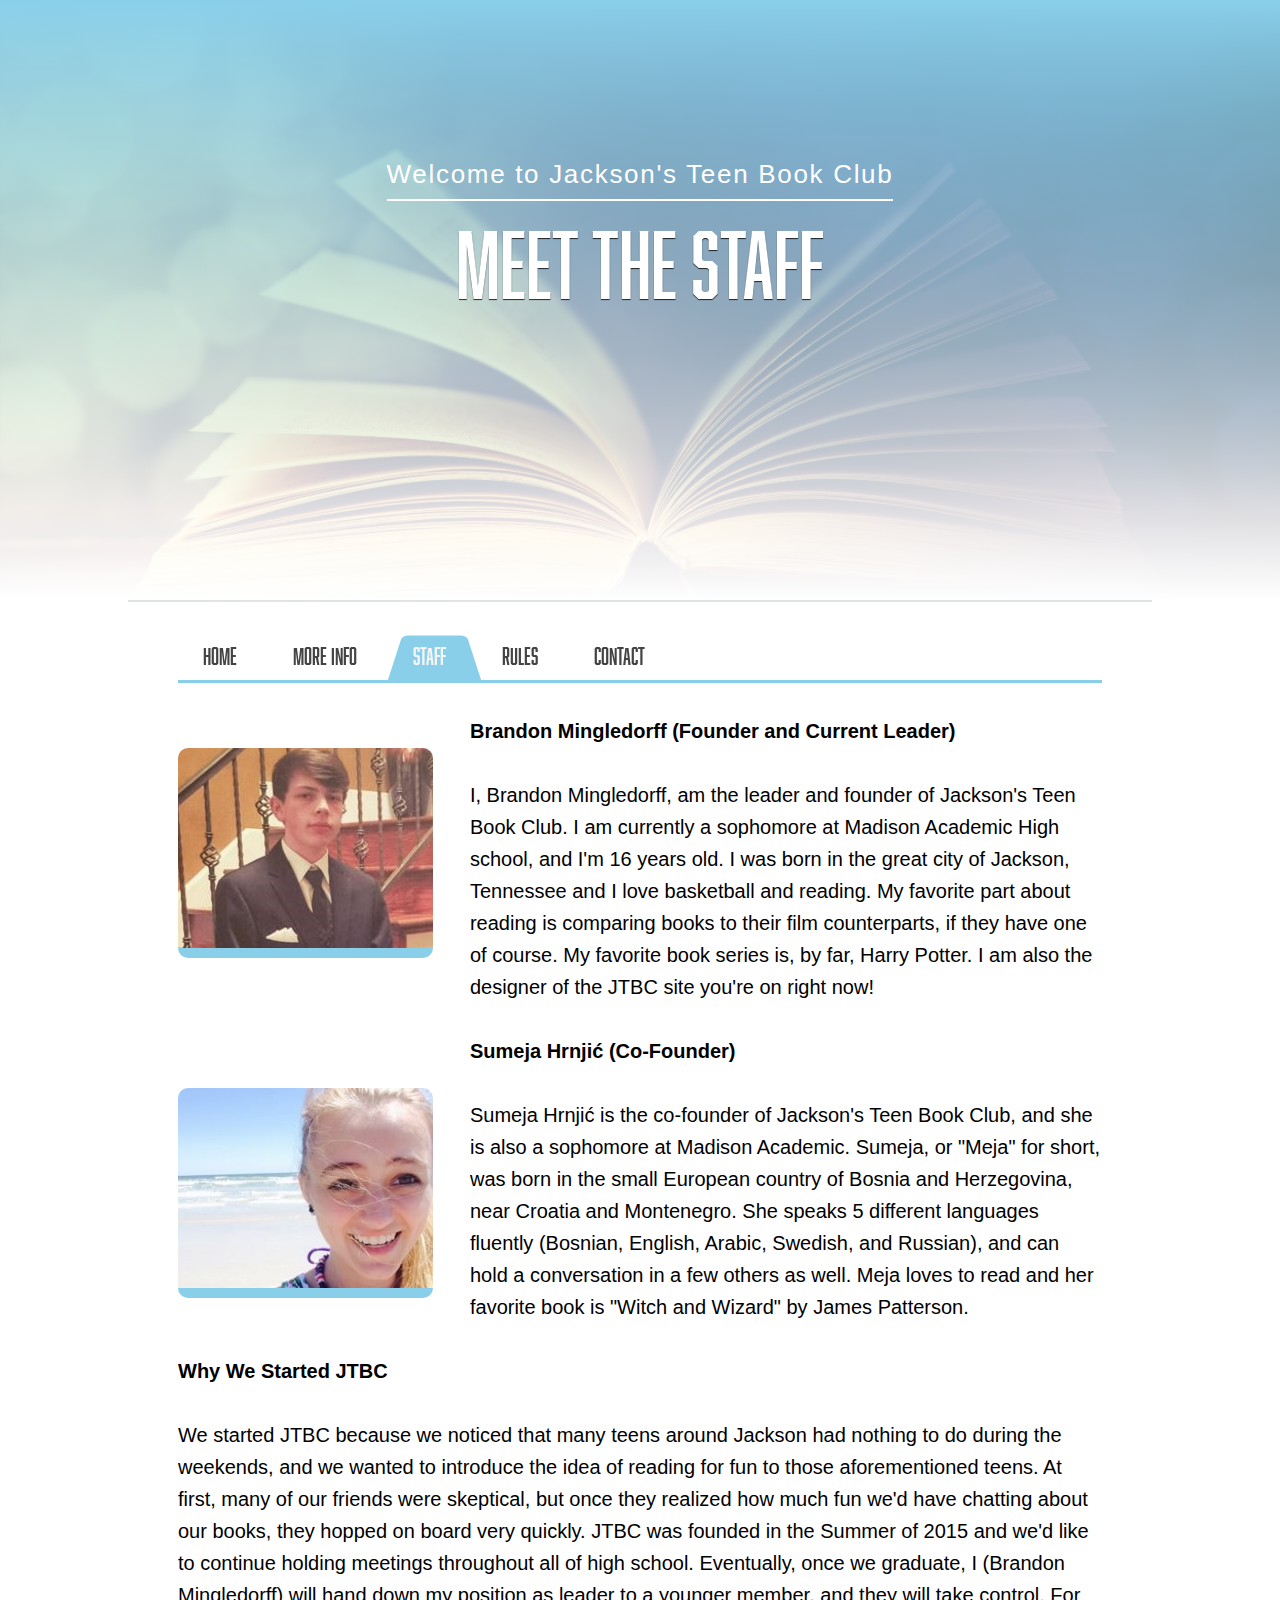
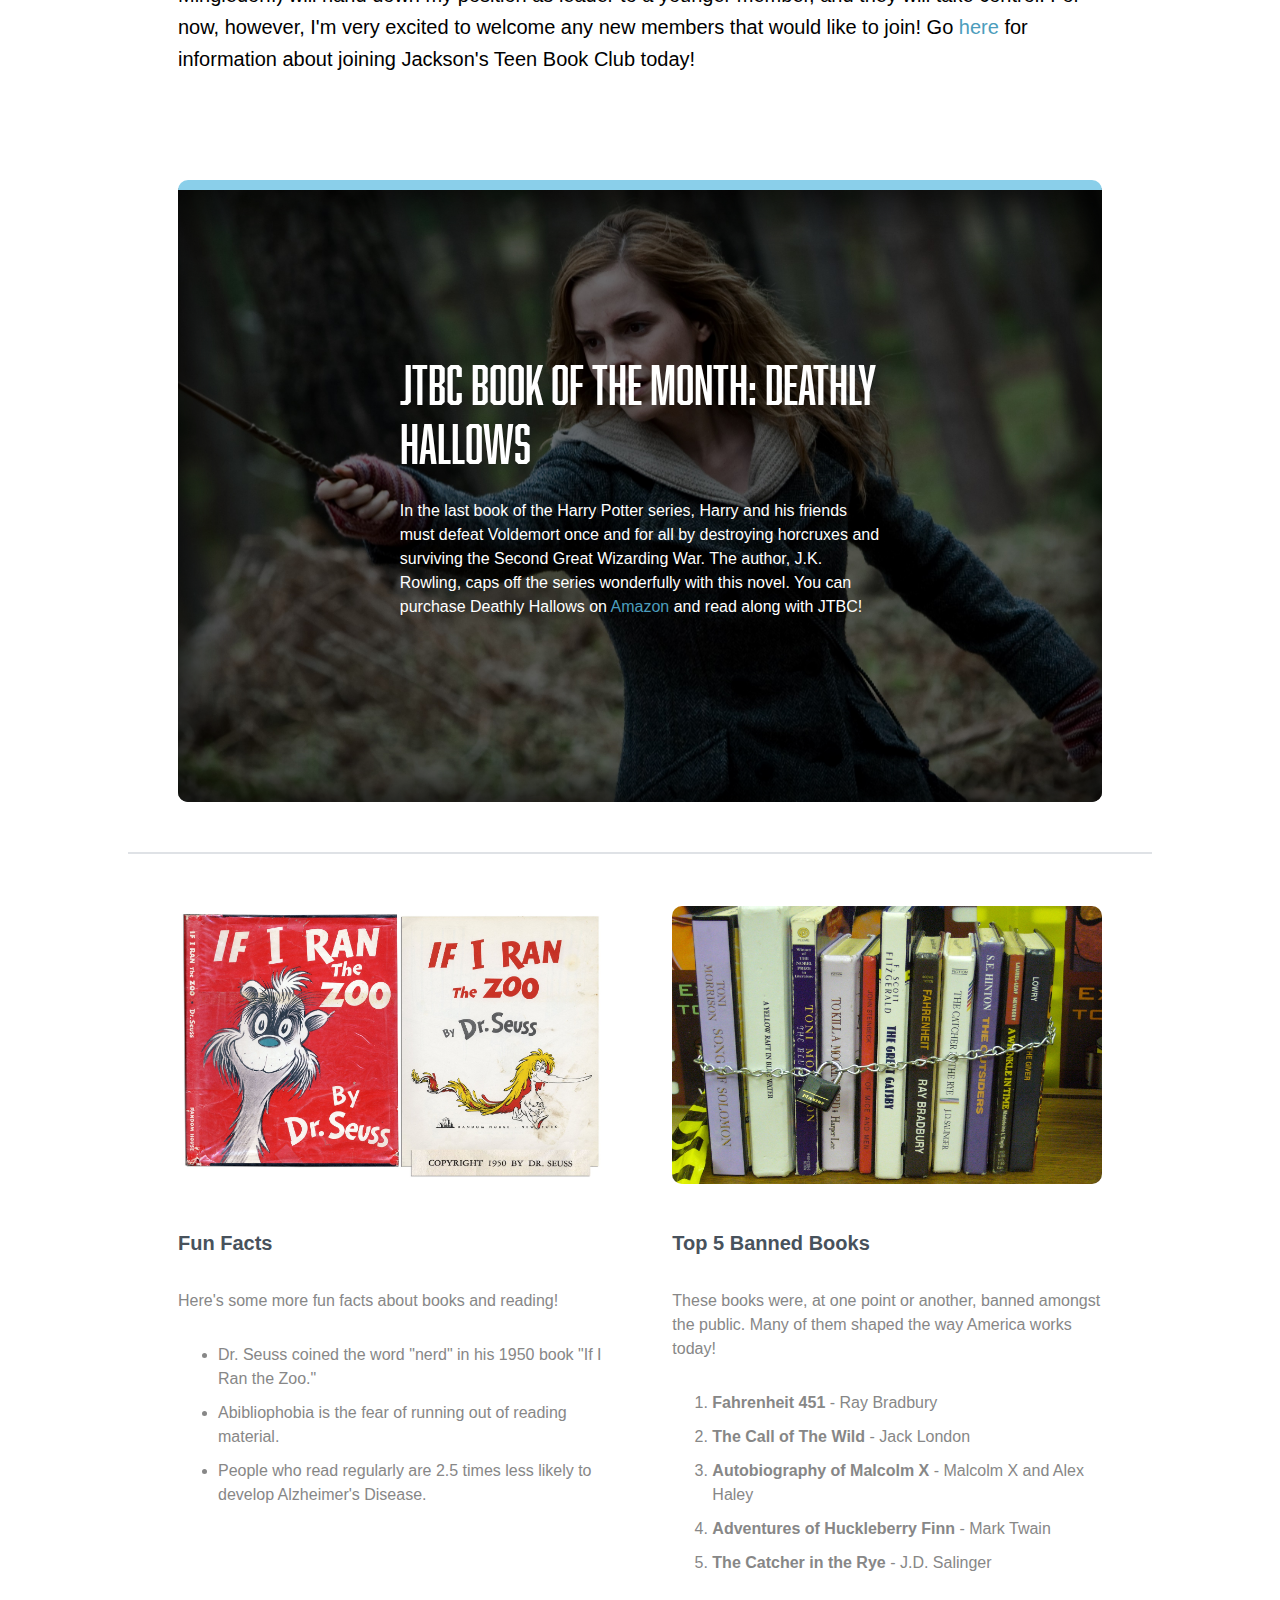
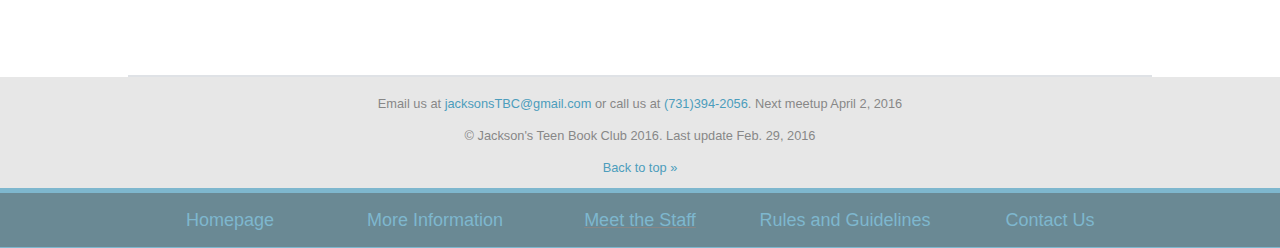
<file: Team Bread/staff.html>
<!DOCTYPE html>
<html>
  <head>
    <title>JTBC | Meet the Staff</title>
    <link rel="stylesheet" href="css/responsive.css">
    <link rel="icon" href="img/favicon.ico">
    <meta name="viewport" content="width=device-width">
  </head>
  <body> 
    <header id="top" class="main-header">
      <span class="title">Welcome to Jackson's Teen Book Club</span>
      <h1>Meet the Staff</h1>
    </header>
    <div class="primary-content t-border">
      
      <div id='cssmenu'>
<ul>
   <li><a href="index.html">Home</a></li>
   <li><a href="more.html">More Info</a></li>
   <li class='active'><a href="staff">Staff</a></li>
   <li><a href="rules.html">Rules</a></li>
   <li><a href="contact.html">Contact</a></li>
</ul>
</div>
    
   <img src="img/me.JPG" id="me">
		<p class="intro"><strong>Brandon Mingledorff (Founder and Current Leader)</strong></p>	
      <p class="intro">
        I, Brandon Mingledorff, am the leader and founder of Jackson's Teen Book Club. I am currently a sophomore at Madison Academic High school, and I'm 16 years old. I was born in the great city of Jackson, Tennessee and I love basketball and reading. My favorite part about reading is comparing books to their film counterparts, if they have one of course. My favorite book series is, by far, Harry Potter. I am also the designer of the JTBC site you're on right now!
			</p>
   <img src="img/meja.JPG" id="meja">
    <p class="intro"><strong>Sumeja Hrnji&#263; (Co-Founder)</strong></p>  
      <p class="intro">
        Sumeja Hrnji&#263; is the co-founder of Jackson's Teen Book Club, and she is also a sophomore at Madison Academic. Sumeja, or "Meja" for short, was born in the small European country of Bosnia and Herzegovina, near Croatia and Montenegro. She speaks 5 different languages fluently (Bosnian, English, Arabic, Swedish, and Russian), and can hold a conversation in a few others as well. Meja loves to read and her favorite book is "Witch and Wizard" by James Patterson. 
      </p>
    <p class="intro"><strong>Why We Started JTBC</strong></p>    
      <p class="intro">   
        We started JTBC because we noticed that many teens around Jackson had nothing to do during the weekends, and we wanted to introduce the idea of reading for fun to those aforementioned teens. At first, many of our friends were skeptical, but once they realized how much fun we'd have chatting about our books, they hopped on board very quickly. JTBC was founded in the Summer of 2015 and we'd like to continue holding meetings throughout all of high school. Eventually, once we graduate, I (Brandon Mingledorff) will hand down my position as leader to a younger member, and they will take control. For now, however, I'm very excited to welcome any new members that would like to join! Go <a href="contact.html">here</a> for information about joining Jackson's Teen Book Club today! 
      </p>
      <div class="month">
        <h2>JTBC Book of the Month: Deathly Hallows</h2>
        <p>
          In the last book of the Harry Potter series, Harry and his friends must defeat Voldemort once and for all by destroying horcruxes and surviving the Second Great Wizarding War. The author, J.K. Rowling, caps off the series wonderfully with this novel. You can purchase Deathly Hallows on <a href="http://www.amazon.com/Harry-Potter-Deathly-Hallows-Book/dp/0545139708/ref=sr_1_3?ie=UTF8&qid=1454974125&sr=8-3" target="_blank">Amazon</a> and read along with JTBC!
        </p>
      </div><!-- End .month -->
      
		</div><!-- End .primary-content -->

		<div class="secondary-content t-border group"> 
      <div class="sites">
        <img src="img/banned.jpg" alt="Banned Books">
        <h3>Top 5 Banned Books</h3>
        <p>
          These books were, at one point or another, banned amongst the public. Many of them shaped the way America works today!
        </p>
        <ol>
          <li><strong>Fahrenheit 451</strong> - Ray Bradbury</li>
          <li><strong>The Call of The Wild</strong> - Jack London</li>
          <li><strong>Autobiography of Malcolm X</strong> - Malcolm X and Alex Haley</li>
          <li><strong>Adventures of Huckleberry Finn</strong> - Mark Twain</li>
          <li><strong>The Catcher in the Rye</strong> - J.D. Salinger</li>
        </ol>		
      </div>
      
      <div class="list">
        <img src="img/zoo.jpeg" alt="Zoo">
        <h3>Fun Facts</h3>
        <p>
          Here's some more fun facts about books and reading!
        </p>
        <ul>
          <li>Dr. Seuss coined the word "nerd" in his 1950 book "If I Ran the Zoo."</li>
          <li>Abibliophobia is the fear of running out of reading material.</li>
          <li>People who read regularly are 2.5 times less likely to develop Alzheimer's Disease.</li>
        </ul>
      </div>
		</div>
		
    <!-- End .secondary-content -->
    <footer class="main-footer">
      <p>Email us at <a href="mailto:jacksonsTBC@gmail.com">jacksonsTBC@gmail.com</a> or call us at <a href="tel:(731)394-2056">(731)394-2056</a>. Next meetup April 2, 2016</p>
      <p>&copy; Jackson's Teen Book Club 2016. Last update Feb. 29, 2016</p>
      <a href="#top">Back to top &raquo;</a>
		</footer>
    <div id="MenuContainer">
        <ul id="navigation">
          <li class="x"><a href="index.html" >Homepage</a></li>
          <li class="x"><a href="more.html" >More Information</a></li>
          <li class="x navfooter"><a href="staff.html" >Meet the Staff</a></li>
          <li class="x"><a href="rules.html" >Rules and Guidelines</a></li>
          <li class="x"><a href="contact.html" >Contact Us</a></li>
        </ul>
    </div> 
      </body>
</html>
</file>
<file: Team Bread/css/responsive.css>
#me {
  margin-top:30px;
  border-bottom: 10px solid #8ACFEA;
}

  #meja {
  border-bottom: 10px solid #8ACFEA;
}

.active{
  border: thick solid red;
}

  ul#navigation {
    height: 100%;
    list-style-type: none;
    margin: 0;
    border: 25px solid #7EB7CE;
    border-width: 1px 0;    
    text-align: center;
    font-size: 18px;
    font-family: 'Cham-WebFont', Arial, sans-serif;
    background-color: #6a8994;
    border-top: 5px solid #7EB7CE;
}
ul#navigation li {
    display: block;
    margin-right: .75em;
    list-style-type: none;
    margin: 0;
    padding: 0;
    width:85%;
}
@font-face {
  font-family: 'Abolition Regular';
  src: url('../fonts/abolition-regular-webfont.eot');
  src: url('../fonts/abolition-regular-webfont.eot?#iefix') format('embedded-opentype'),
       url('../fonts/abolition-regular-webfont.woff') format('woff'),
       url('../fonts/abolition-regular-webfont.ttf') format('truetype');
}

/* Base Styles -------------------- */


* {
  box-sizing: border-box;
}

body {
  color: #878787;
  margin: 0;
  font: 1em/1.5 "Helvetica Neue", Helvetica, Arial, sans-serif;
}

h1,
h2 {
  font-family: 'Abolition Regular', Helvetica, Arial, sans-serif;
}

h1 {  
  font-size: 5.625rem; /* 90px/16px  */
  text-transform: uppercase;
  font-weight: normal;
  line-height: 1.3; 
  text-shadow: 0 1px 1px rgba(0,0,0,.8);
  margin: 12px 0 0;
}

h2 {
  font-size: 3.3125em; /* 53px/16px  */
  font-weight: normal;
  line-height: 1.1;
  margin: 0 0 .5em; /* 0 0 26px */
}

h3 {
  font-size: 1.25em; /* 20px/16px  */
  color: #48525c;
  line-height: 1.2;
  margin-bottom: 1.7em; /* 34px */
}

img {
  max-width: 100%;
  margin-bottom: 20px;
  border-radius: 10px;
}

ul,
ol {
  margin: 30px 0;
}

li {
  margin-bottom: 10px;
}

/* Pseudo-classes ------------------ */

a:link {
  color: #4C9DBC;
  text-decoration: none;
}

a:visited {
  color: #4C9DBC;
}

a:hover {
  color: #b2b4b8;
}

a:active {
  color: #b2b4b8;
}

.callout a.selected {
  color:#b2b4b8;
}

.navfooter { 
  text-decoration:underline;
}

/* Main Styles --------------------- */

.main-header {
  padding-top: 155px;
  height: 600px;
  background: linear-gradient(#8ACFEA, transparent 85%),
              linear-gradient(0deg, #fff, transparent),
              #8ACFEA url('../img/book.jpg') no-repeat center;
  background-size: cover;
  color: white;
}

.title {
  font-size: 1.625rem; /* 26px/16px */
  letter-spacing: .065em;
  font-weight: 200;
  border-bottom: 2px solid;
  padding-bottom: 10px;
}

.intro {
  font-size: 1.25em; /* 20px/16px */
  line-height: 1.6; 
  color: initial;
  padding-top:12px;
}

.primary-content, {
  text-align: left;
}

.main-footer {
  text-align: center;
}

.main-header {
  text-align: center;
}

.primary-content {
	padding-top: 25px;
  padding-bottom: 45px;
  
}

.secondary-content {
	padding-top: 80px;
	padding-bottom: 70px;
  border-bottom: 2px solid #dfe2e6;
}

.t-border {
  border-top: 2px solid #dfe2e6;
  
}

.main-footer { 
  padding-bottom: 10px;
  font-size: .8em;
  background-color:#e7e7e7;
  padding-top:5px;
  margin-right: auto;
  margin-left: auto;
  width: 100%;
}

/* Contact Table */

.table {
	margin:0px;
  margin-top: 4%;
  padding:0px;
	width:85%;
	
}.table table{
  border-collapse: collapse;
  border-spacing: 0;
	width:100%;
	height:100%;
	margin-left: 8%;
  padding:0px;
}

}.table tr:hover td{
	
}
.table tr:nth-child(odd){ background-color:#c7fcfc; }
.table tr:nth-child(even)    { background-color:#ffffff; }.table td{
	vertical-align:middle;
	
  border-width:0px 1px 1px 0px;
	text-align:left;
	padding:8px;
	font-size:15px;
	font-family:Helvetica;
	font-weight:normal;
	color:#000000;
}

.table tr:last-child td{
	border-width:0px 1px 0px 0px;
}

.table tr td:last-child{
	border-width:0px 0px 1px 0px;
}

.table tr:last-child td:last-child{
	border-width:0px 0px 0px 0px;
}

.table tr:first-child td{
		background:-o-linear-gradient(bottom, #4da9b7 5%, #76b5cc 100%);	background:-webkit-gradient( linear, left top, left bottom, color-stop(0.05, #4da9b7), color-stop(1, #76b5cc) );
	background:-moz-linear-gradient( center top, #4da9b7 5%, #76b5cc 100% );
	filter:progid:DXImageTransform.Microsoft.gradient(startColorstr="#4da9b7", endColorstr="#76b5cc");	background: -o-linear-gradient(top,#4da9b7,76b5cc);
  background-color:#4da9b7;
	text-align:center;
	border-width:0px 0px 1px 1px;
	font-size:18px;
	font-family:Helvetica;
	font-weight:bold;
	color:#ffffff;
}

/* Nav Footer */

.MainContainer {
    width: 1200px;
    background-color: #0066CC;
}
.MenuContainer {
    height: 60px;
    bottom:0;
}

#MenuContainer a { 
  color:#7EB7CE;
}

#MenuContainer a:hover {
  color:#b2b4b8;
}


ul#navigation li.last {
    margin-right: 0;
}

#navigation{
  width: 100%;
  margin-right: auto;
  margin-left: auto;
}

/* Layout Styles ------------------ */
    
.primary-content, 
.secondary-content {
  width: 80%;
  padding-left: 50px;
  padding-right: 50px;
  margin: auto;
  max-width: 1050px;
}

.month {
  color: white;
  text-align: left;
  padding: 18% 24%;
  border-top: 10px solid #8ACFEA;
  margin: 105px 0 5px;
  background: #434a52 url('../img/hermione.jpg') no-repeat center;
  background-size: cover;
  box-shadow: inset 0 0 50px 10px rgba(0,0,0, .8);
  border-radius: 10px;
}

.rules {
  text-align:left;
  color: black;
  font-size: 1.1em;
}
 .pasth {
  margin-top: 40px;
}

.past {
  margin-bottom: 18px;
  font-size: .6em;
}

.past li a {
  color: grey;
}

.past li a:hover {
  color: lightgrey;
}

/* Floated Columns ------------------ */

.sites,
.list {
  width: 46.5%;
  margin-top: -3%;
}

.list {
  float: left;
}

.sites {
  float: right;
}

/* Float Clearfix ------------------ */

.group:after {
  content: "";
  display: table;
  clear: both;
}

/* Media Queries -------------------- */

@media (max-width: 1024px) {
  .primary-content,
  .secondary-content {
    width: 100%;
  }
  .month {
    padding: 10% 12%;
    margin: 50px 0 20px;
  }

}

@media (max-width: 768px) {
  .primary-content,
  .secondary-content {
    width: 100%;
    padding: 15px;
    border-top: none;
  }
  .main-header {
    max-height: 380px;
    padding: 50px 25px 0;
  }
  .title {
    font-size: 1.3rem;
    border: none;
  }
  h1 {
    font-size: 5rem;
    line-height: 1.1;
  }
  .arrow {
    display: none;
  }
  .intro {
    font-size: 1rem;
  }
  .sites,
  .list {
    float: none;
    width: 100%;
  }
  .main-footer {
    padding: 20px 0;
  }

}

/*navigation*/

@import url(http://fonts.googleapis.com/css?family=Raleway);
#cssmenu,
#cssmenu ul,
#cssmenu ul li,
#cssmenu ul li a,
.cssmenu {
  margin: 0;
  padding: 0;
  border: 0;
  list-style: none;
  line-height: 1;
  display: block;
  position: relative;
  -webkit-box-sizing: border-box;
  -moz-box-sizing: border-box;
  box-sizing: border-box;
}
#cssmenu:after,
#cssmenu > ul:after,
.cssmenu:after,
.cssmenu > ul:after {
  content: ".";
  display: block;
  clear: both;
  visibility: hidden;
  line-height: 0;
  height: 0;
}
#cssmenu,
.cssmenu {
  width: auto;
  border-bottom: 3px solid #8ACFEA;
  font-family: 'Abolition Regular', Helvetica, Arial, sans-serif;
  text-transform:uppercase;
  line-height: 1;
}



#cssmenu ul {
  background: #fff;
}
#cssmenu > ul > li {
  float: left;
}
#cssmenu.align-center > ul {
  font-size: 0;
  text-align: center;
}
#cssmenu.align-center > ul > li {
  display: inline-block;
  float: none;
}
#cssmenu.align-right > ul > li {
  float: right;
}
#cssmenu.align-right > ul > li > a {
  margin-right: 0;
  margin-left: -4px;
}
#cssmenu > ul > li > a {
  z-index: 2;
  padding: 16px 18px 10px 10px;
  font-size: 17px;
  font-weight: 400;
  text-decoration: none;
  color: #444444;
  -webkit-transition: all .2s ease;
  -moz-transition: all .2s ease;
  -ms-transition: all .2s ease;
  -o-transition: all .2s ease;
  transition: all .2s ease;
  margin-right: -4px;
}
#cssmenu > ul > li.active > a,
#cssmenu > ul > li:hover > a,
#cssmenu > ul > li > a:hover {
  color: #fff;
}
#cssmenu > ul > li > a:after {
  position: absolute;
  left: 0;
  bottom: 0;
  right: 0;
  z-index: -1;
  width: 100%;
  height: 120%;
  border-top-left-radius: 8px;
  border-top-right-radius: 8px;
  content: "";
  -webkit-transition: all .2s ease;
  -o-transition: all .2s ease;
  transition: all .2s ease;
  -webkit-transform: perspective(5px) rotateX(2deg);
  -webkit-transform-origin: bottom;
  -moz-transform: perspective(5px) rotateX(2deg);
  -moz-transform-origin: bottom;
  transform: perspective(5px) rotateX(2deg);
  transform-origin: bottom;
}
#cssmenu > ul > li.active > a:after,
#cssmenu > ul > li:hover > a:after,
#cssmenu > ul > li > a:hover:after {
  background: #8ACFEA;
}
    


@media (min-width: 768px){
#cssmenu > ul > li > a {
  z-index: 2;
  padding: 18px 35px 12px 25px;
  font-size: 23px;
  font-weight: 400;
  text-decoration: none;
  color: #444444;
  -webkit-transition: all .2s ease;
  -moz-transition: all .2s ease;
  -ms-transition: all .2s ease;
  -o-transition: all .2s ease;
  transition: all .2s ease;
  margin-right: -4px;
}

#cssmenu > ul > li.active > a,
#cssmenu > ul > li:hover > a,
#cssmenu > ul > li > a:hover {
  color: #f5f5f5;
}

.past {
  margin-bottom: -50px;
  font-size: 1em;
}

}


@media (min-width: 1080px){
/* Web Fonts -------------------- */

@font-face {
  font-family: 'Abolition Regular';
  src: url('../fonts/abolition-regular-webfont.eot');
  src: url('../fonts/abolition-regular-webfont.eot?#iefix') format('embedded-opentype'),
       url('../fonts/abolition-regular-webfont.woff') format('woff'),
       url('../fonts/abolition-regular-webfont.ttf') format('truetype');
}

/* Base Styles -------------------- */


* {
  box-sizing: border-box;
}

body {
  color: #878787;
  margin: 0;
  font: 1em/1.5 "Helvetica Neue", Helvetica, Arial, sans-serif;
}

h1,
h2 {
  font-family: 'Abolition Regular', Helvetica, Arial, sans-serif;
}

h1 {  
  font-size: 5.625rem; /* 90px/16px  */
  text-transform: uppercase;
  font-weight: normal;
  line-height: 1.3; 
  text-shadow: 0 1px 1px rgba(0,0,0,.8);
  margin: 12px 0 0;
}

h2 {
  font-size: 3.3125em; /* 53px/16px  */
  font-weight: normal;
  line-height: 1.1;
  margin: 0 0 .5em; /* 0 0 26px */
}

h3 {
  font-size: 1.25em; /* 20px/16px  */
  color: #48525c;
  line-height: 1.2;
  margin-bottom: 1.7em; /* 34px */
}

img {
  max-width: 100%;
  margin-bottom: 20px;
  border-radius: 10px;
}

ul,
ol {
  margin: 30px 0;
}

li {
  margin-bottom: 10px;
}

/* Pseudo-classes ------------------ */

a:link {
  color: #4C9DBC;
  text-decoration: none;
}

a:visited {
  color: #4C9DBC;
}

a:hover {
  color: #b2b4b8;
}

a:active {
  color: #b2b4b8;
}

.callout a.selected {
  color:#b2b4b8;
}

.navfooter { 
  text-decoration:underline;
}

/* Nav Footer */

.MainContainer {
    width: 1200px;
    background-color: #0066CC;
}
.MenuContainer {
    height: 60px;
    bottom:0;
}

#MenuContainer a { 
  color:#7EB7CE;
}

#MenuContainer a:hover {
  color:#b2b4b8;
}

ul#navigation {
    height: 60px;
    list-style: none;
    margin: 0;
    padding: 14px;
    border: 25px solid #7EB7CE;
    border-width: 1px 0;    
    text-align: center;
    font-size: 18px;
    font-family: 'Cham-WebFont', Arial, sans-serif;
    background-color: #6a8994;
    border-top: 5px solid #7EB7CE;
}
ul#navigation li {
    display: inline-block;
    margin-right: .75em;
    list-style: none;
    margin: 0;
    padding: 0;
  width: 200px
}
ul#navigation li.last {
    margin-right: 0;
}

#me { 
  float:left;
  margin-top: 7%;
  border-bottom: 10px solid #8ACFEA;
  margin-right:4%;
  margin-bottom:4%;
}

#meja { 
  float: left;
  margin-top: 7%;
  border-bottom: 10px solid #8ACFEA;
  margin-right:4%;
}

#us {
  margin-left: 8%;
  margin-top: 45px;
  border-bottom: 10px solid #8ACFEA;
}

/* Float Clearfix ------------------ */

.group:after {
  content: "";
  display: table;
  clear: both;
}

/* Media Queries -------------------- */

@media (max-width: 1024px) {
  .primary-content,
  .secondary-content {
    width: 100%;
  }
  .month {
    padding: 10% 12%;
    margin: 50px 0 20px;
  }
}

@media (max-width: 768px) {
  .primary-content,
  .secondary-content {
    width: 100%;
    padding: 15px;
    border-top: none;
  }
  .main-header {
    max-height: 380px;
    padding: 50px 25px 0;
  }
  .title {
    font-size: 1.3rem;
    border: none;
  }
  h1 {
    font-size: 5rem;
    line-height: 1.1;
  }
  .arrow {
    display: none;
  }
  .intro {
    font-size: 1rem;
  }
  .sites,
  .list {
    float: none;
    width: 100%;
  }
  .main-footer {
    padding: 20px 0;
  }
  

}
</file>
